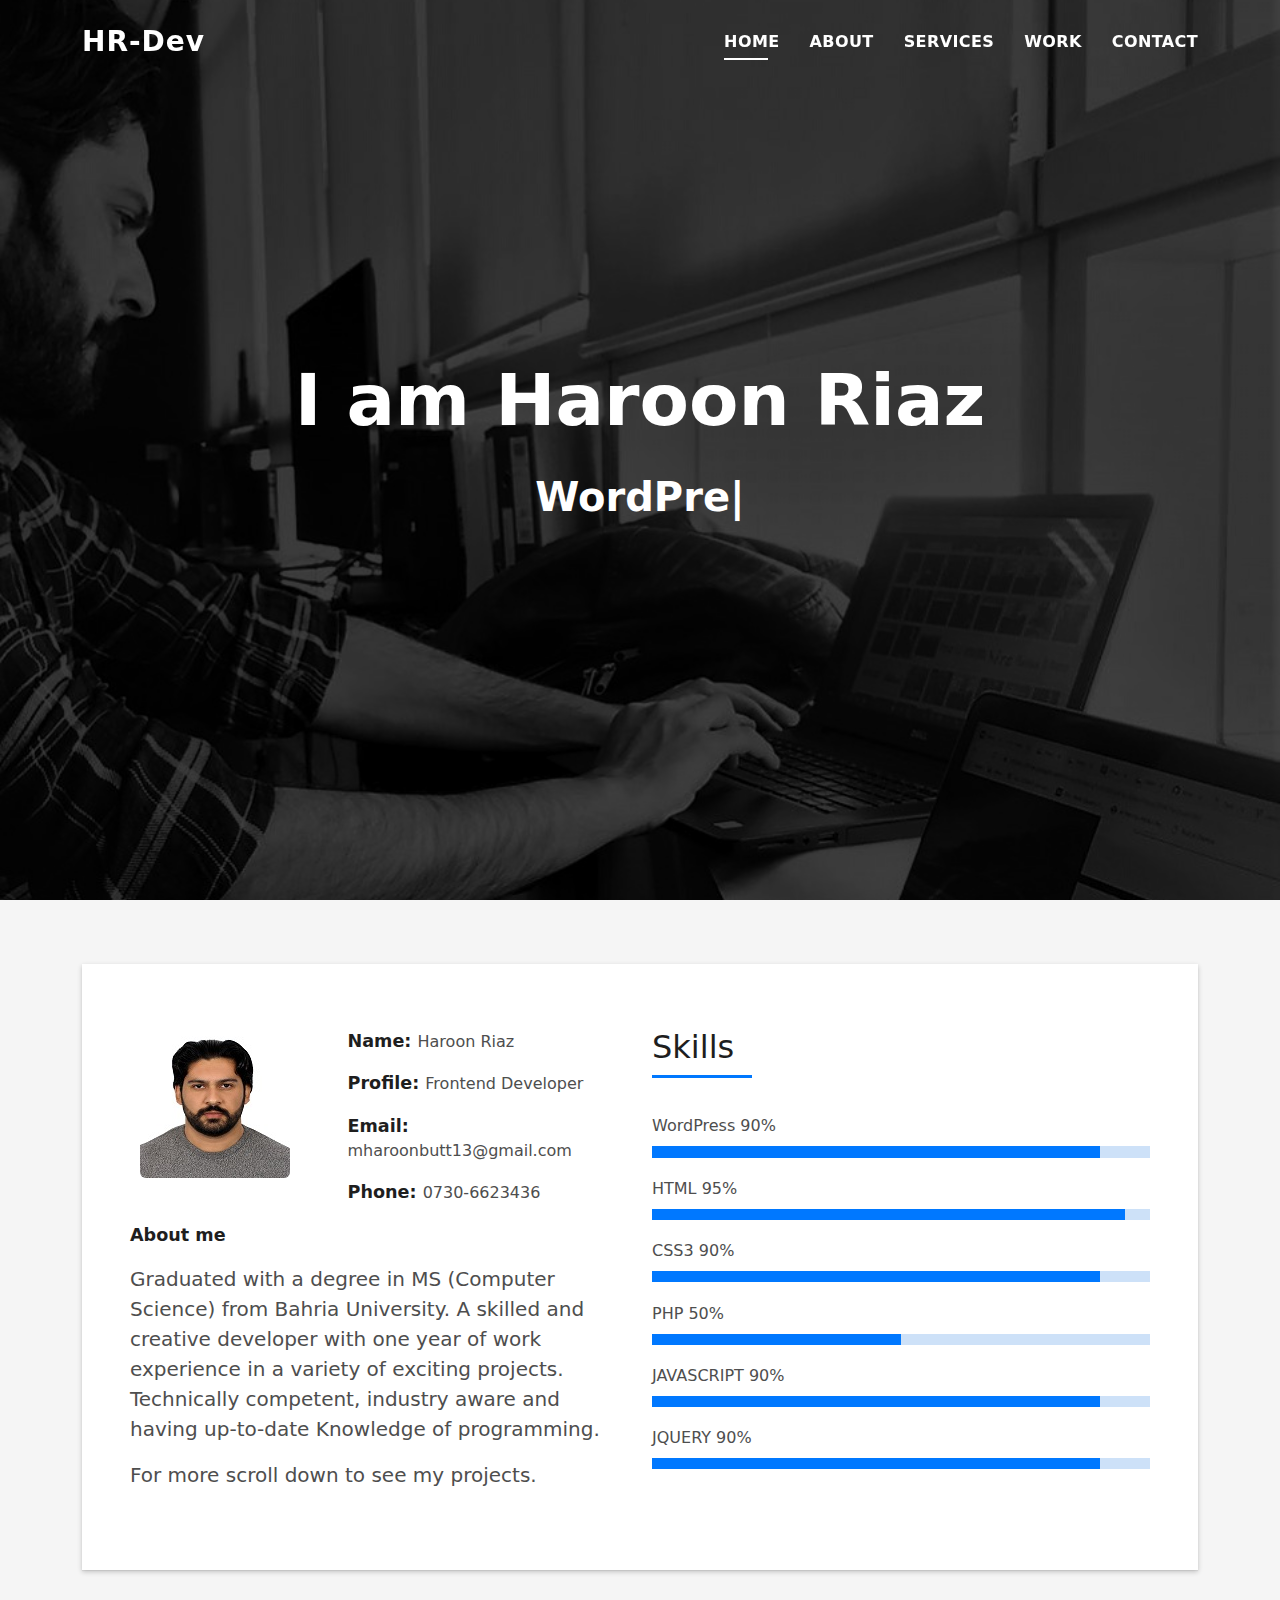
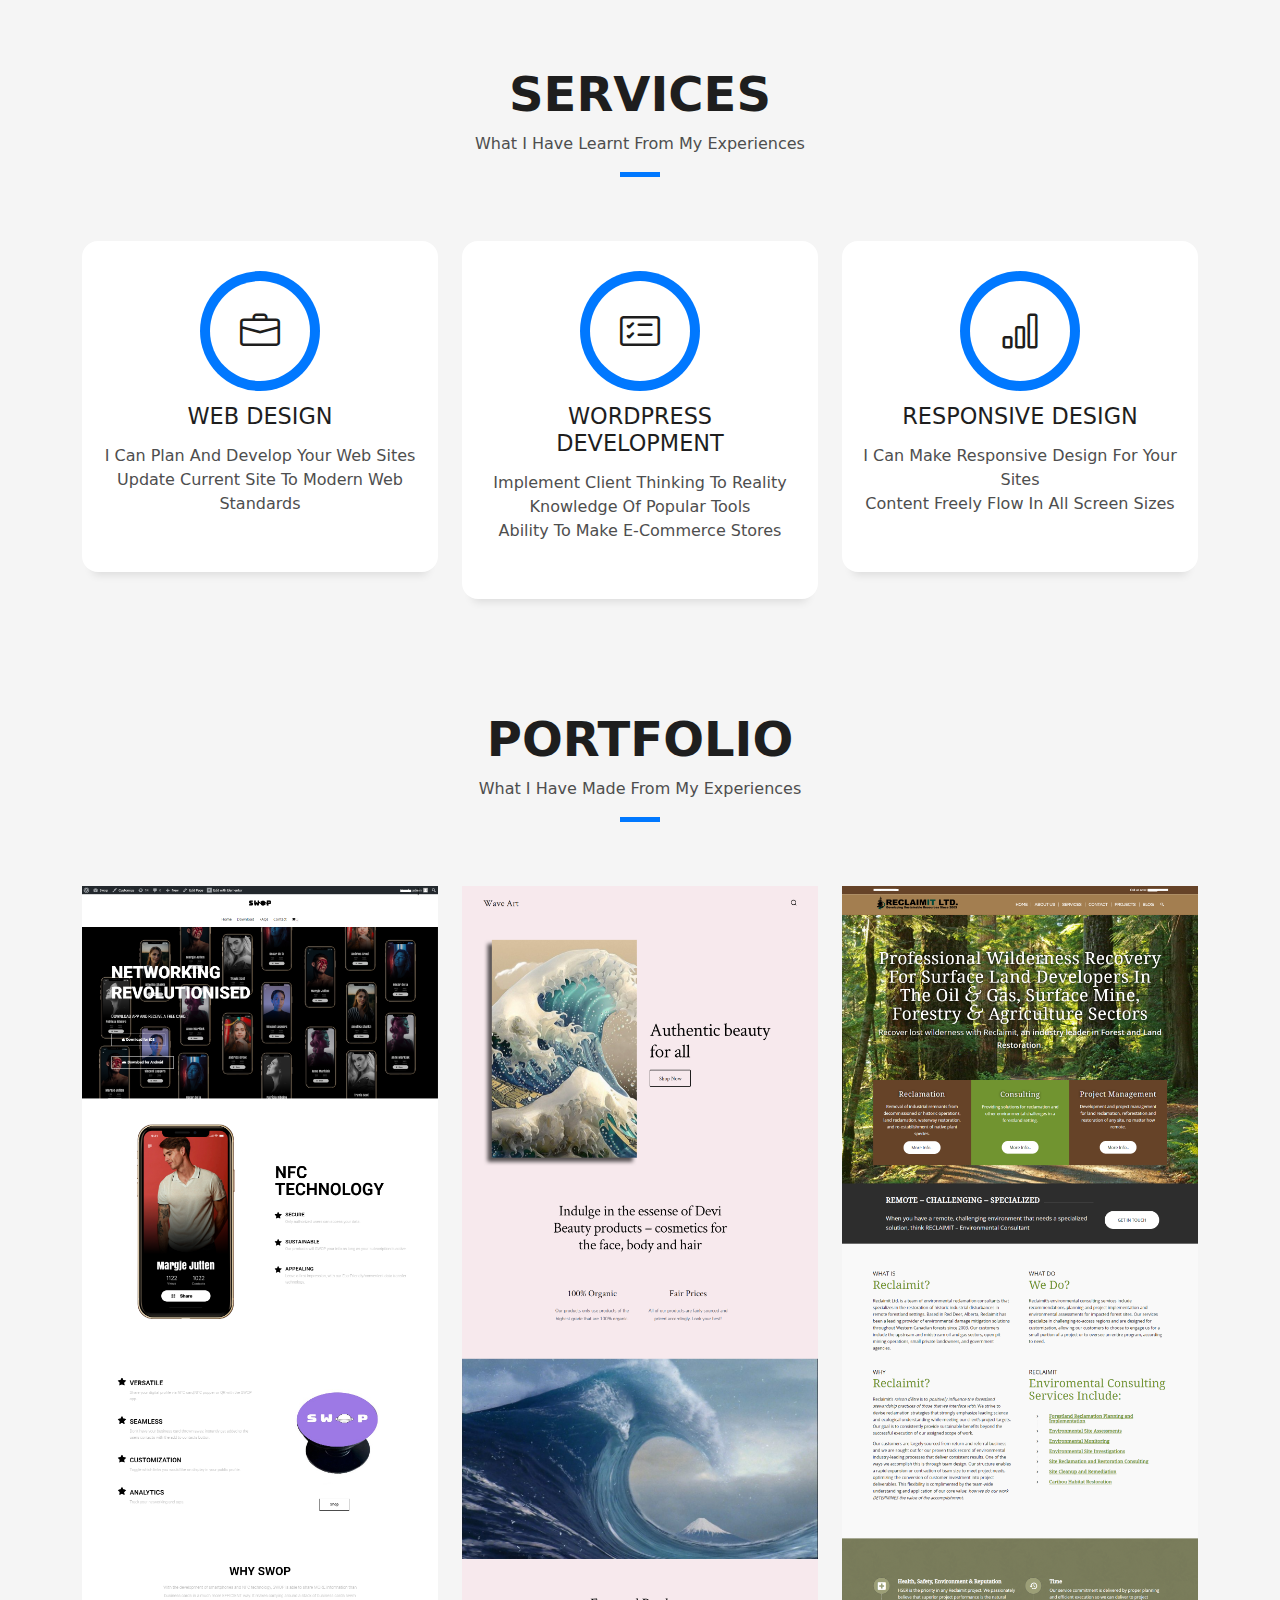
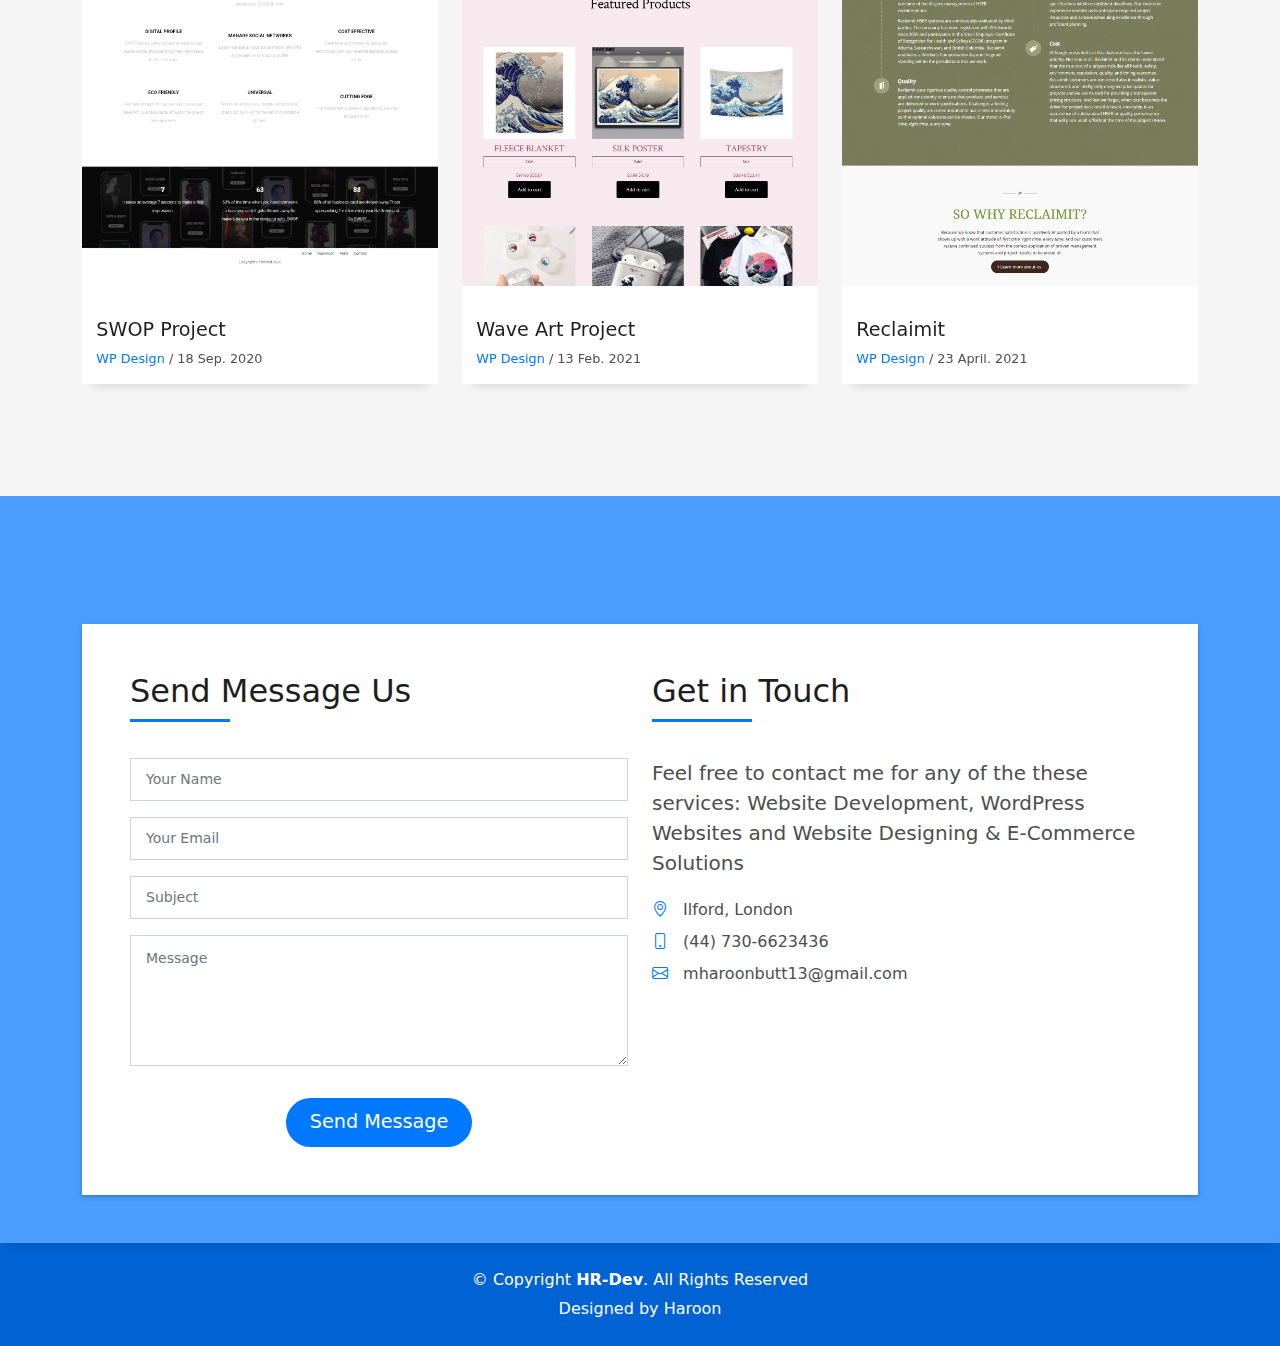
<file: index.html>
<!DOCTYPE html>
<html lang="en">

<head>
  <meta charset="utf-8">
  <meta content="width=device-width, initial-scale=1.0" name="viewport">

  <title>HR Profile</title>
  <meta content="" name="description">
  <meta content="" name="keywords">

  <!-- Favicons -->
  <link href="assets/img/favicon.png" rel="icon">
  <link href="assets/img/apple-touch-icon.png" rel="apple-touch-icon">

  <!-- Vendor CSS Files -->
  <link href="assets/vendor/bootstrap/css/bootstrap.min.css" rel="stylesheet">
  <link href="assets/vendor/bootstrap-icons/bootstrap-icons.css" rel="stylesheet">
  <link href="assets/vendor/glightbox/css/glightbox.min.css" rel="stylesheet">
  <link href="assets/vendor/swiper/swiper-bundle.min.css" rel="stylesheet">

  <!-- Template Main CSS File -->
  <link href="assets/css/style.css" rel="stylesheet">

  <!-- =======================================================
  * Template Name: DevFolio - v4.8.1
  * Template URL: https://bootstrapmade.com/devfolio-bootstrap-portfolio-html-template/
  * Author: BootstrapMade.com
  * License: https://bootstrapmade.com/license/
  ======================================================== -->
</head>

<body>

  <!-- ======= Header ======= -->
  <header id="header" class="fixed-top">
    <div class="container d-flex align-items-center justify-content-between">

      <h1 class="logo"><a href="index.html">HR-Dev</a></h1>
      <!-- Uncomment below if you prefer to use an image logo -->
      <!-- <a href="index.html" class="logo"><img src="assets/img/logo.png" alt="" class="img-fluid"></a>-->

      <nav id="navbar" class="navbar">
        <ul>
          <li><a class="nav-link scrollto active" href="#hero">Home</a></li>
          <li><a class="nav-link scrollto" href="#about">About</a></li>
          <li><a class="nav-link scrollto" href="#services">Services</a></li>
          <li><a class="nav-link scrollto " href="#work">Work</a></li>
          <!-- <li><a class="nav-link scrollto " href="#blog">Blog</a></li> -->
          <!-- <li class="dropdown"><a href="#"><span>Drop Down</span> <i class="bi bi-chevron-down"></i></a>
            <ul>
              <li><a href="#">Drop Down 1</a></li>
              <li class="dropdown"><a href="#"><span>Deep Drop Down</span> <i class="bi bi-chevron-right"></i></a>
                <ul>
                  <li><a href="#">Deep Drop Down 1</a></li>
                  <li><a href="#">Deep Drop Down 2</a></li>
                  <li><a href="#">Deep Drop Down 3</a></li>
                  <li><a href="#">Deep Drop Down 4</a></li>
                  <li><a href="#">Deep Drop Down 5</a></li>
                </ul>
              </li>
              <li><a href="#">Drop Down 2</a></li>
              <li><a href="#">Drop Down 3</a></li>
              <li><a href="#">Drop Down 4</a></li>
            </ul>
          </li> -->
          <li><a class="nav-link scrollto" href="#contact">Contact</a></li>
        </ul>
        <i class="bi bi-list mobile-nav-toggle"></i>
      </nav><!-- .navbar -->

    </div>
  </header><!-- End Header -->

  <!-- ======= Hero Section ======= -->
  <div id="hero" class="hero route bg-image" style="background-image: url(assets/img/hero-bg.jpeg)">
    <div class="overlay-itro"></div>
    <div class="hero-content display-table">
      <div class="table-cell">
        <div class="container">
          <!--<p class="display-6 color-d">Hello, world!</p>-->
          <h1 class="hero-title mb-4">I am Haroon Riaz</h1>
          <p class="hero-subtitle"><span class="typed" data-typed-items="WordPress Developer, Web Designer, Developer, Freelancer"></span></p>
          <!-- <p class="pt-3"><a class="btn btn-primary btn js-scroll px-4" href="#about" role="button">Learn More</a></p> -->
        </div>
      </div>
    </div>
  </div><!-- End Hero Section -->

  <main id="main">

    <!-- ======= About Section ======= -->
    <section id="about" class="about-mf sect-pt4 route">
      <div class="container">
        <div class="row">
          <div class="col-sm-12">
            <div class="box-shadow-full">
              <div class="row">
                <div class="col-md-6">
                  <div class="row">
                    <div class="col-sm-6 col-md-5">
                      <div class="about-img">
                        <img src="assets/img/MH-Pic.jpg" class="img-fluid rounded b-shadow-a" alt="">
                      </div>
                    </div>
                    <div class="col-sm-6 col-md-7">
                      <div class="about-info">
                        <p><span class="title-s">Name: </span> <span>Haroon Riaz</span></p>
                        <p><span class="title-s">Profile: </span> <span>Frontend Developer</span></p>
                        <p><span class="title-s">Email: </span> <span>mharoonbutt13@gmail.com</span></p>
                        <p><span class="title-s">Phone: </span> <span>0730-6623436</span></p>
                      </div>
                    </div>
                  </div>
                 
                  <p class="title-s">About me</p>
                  <p class="lead">
                    Graduated with a degree in MS (Computer Science) from Bahria University. A skilled and creative developer with one year of work experience in a variety of exciting projects. 
                    Technically competent, industry aware and having up-to-date Knowledge of programming.
                      
                  </p>
                  <p class="lead">
                    For more scroll down to see my projects.
                  </p>
                </div>
                <div class="col-md-6">
                  <div class="about-me pt-4 pt-md-0">
                    <div class="title-box-2">
                      <h5 class="title-left">
                        Skills
                      </h5>
                    </div>

                    <div class="skill-mf">
                      <span>WordPress</span> <span class="pull-right">90%</span>
                      <div class="progress">
                        <div class="progress-bar" role="progressbar" style="width: 90%" aria-valuenow="90" aria-valuemin="0" aria-valuemax="100"></div>
                      </div>
                      <span>HTML</span> <span class="pull-right">95%</span>
                      <div class="progress">
                        <div class="progress-bar" role="progressbar" style="width: 95%;" aria-valuenow="95" aria-valuemin="0" aria-valuemax="100"></div>
                      </div>
                      <span>CSS3</span> <span class="pull-right">90%</span>
                      <div class="progress">
                        <div class="progress-bar" role="progressbar" style="width: 90%" aria-valuenow="90" aria-valuemin="0" aria-valuemax="100"></div>
                      </div>
                      <span>PHP</span> <span class="pull-right">50%</span>
                      <div class="progress">
                        <div class="progress-bar" role="progressbar" style="width: 50%" aria-valuenow="50" aria-valuemin="0" aria-valuemax="100"></div>
                      </div>
                      <span>JAVASCRIPT</span> <span class="pull-right">90%</span>
                      <div class="progress">
                        <div class="progress-bar" role="progressbar" style="width: 90%" aria-valuenow="90" aria-valuemin="0" aria-valuemax="100"></div>
                      </div>
                      <span>JQUERY</span> <span class="pull-right">90%</span>
                      <div class="progress">
                        <div class="progress-bar" role="progressbar" style="width: 90%" aria-valuenow="90" aria-valuemin="0" aria-valuemax="100"></div>
                      </div>
                    </div>
                  </div>
                </div>
              </div>
            </div>
          </div>
        </div>
      </div>
    </section><!-- End About Section -->

    <!-- ======= Services Section ======= -->
    <section id="services" class="services-mf pt-5 route">
      <div class="container">
        <div class="row">
          <div class="col-sm-12">
            <div class="title-box text-center">
              <h3 class="title-a">
                Services
              </h3>
              <p class="subtitle-a">
                What I Have Learnt From My Experiences
              </p>
              <div class="line-mf"></div>
            </div>
          </div>
        </div>
        <div class="row">
          <div class="col-md-4">
            <div class="service-box">
              <div class="service-ico">
                <span class="ico-circle"><i class="bi bi-briefcase"></i></span>
              </div>
              <div class="service-content">
                <h2 class="s-title">Web Design</h2>
                <p class="s-description text-center text-capitalize">
                  I can plan and develop your web sites <br>
                  Update current site to modern web standards
                </p>
              </div>
            </div>
          </div>
          <div class="col-md-4">
            <div class="service-box">
              <div class="service-ico">
                <span class="ico-circle"><i class="bi bi-card-checklist"></i></span>
              </div>
              <div class="service-content">
                <h2 class="s-title">WordPress Development</h2>
                <p class="s-description text-center text-capitalize">
                  Implement client thinking to reality<br>
                  Knowledge of popular tools <br>
                  Ability to make e-Commerce stores

                </p>
              </div>
            </div>
          </div>
          <div class="col-md-4">
            <div class="service-box">
              <div class="service-ico">
                <span class="ico-circle"><i class="bi bi-bar-chart"></i></span>
              </div>
              <div class="service-content">
                <h2 class="s-title">Responsive Design</h2>
                <p class="s-description text-center text-capitalize">
                  I can make responsive design for your sites <br>
                  Content freely flow in all screen sizes
                </p>
              </div>
            </div>
          </div>
        </div>
      </div>
    </section><!-- End Services Section -->

    <!-- ======= Counter Section ======= -->

    <!-- End Counter Section -->

    <!-- ======= Portfolio Section ======= -->
    <section id="work" class="portfolio-mf sect-pt4 route">
      <div class="container">
        <div class="row">
          <div class="col-sm-12">
            <div class="title-box text-center">
              <h3 class="title-a">
                Portfolio
              </h3>
              <p class="subtitle-a">
                What I Have Made From My Experiences
              </p>
              <div class="line-mf"></div>
            </div>
          </div>
        </div>
        <div class="row">
          <div class="col-md-4">
            <div class="work-box">
              <a href="assets/img/wp-work/swop-1.png" data-gallery="portfolioGallery" class="portfolio-lightbox">
                <div class="work-img">
                  <img src="assets/img/wp-work/swop-1.png" alt="" class="img-fluid">
                </div>
              </a>
              <div class="work-content">
                <div class="row">
                  <div class="col-sm-8">
                    <h2 class="w-title">SWOP Project</h2>
                    <div class="w-more">
                      <span class="w-ctegory">WP Design</span> / <span class="w-date">18 Sep. 2020</span>
                    </div>
                  </div>
                  <div class="col-sm-4">
                    <!-- <div class="w-like">
                      <a href="portfolio-details.html"> <span class="bi bi-plus-circle"></span></a>
                    </div> -->
                  </div>
                </div>
              </div>
            </div>
          </div>
          <div class="col-md-4">
            <div class="work-box">
              <a href="assets/img/wp-work/wave-art-2.png" data-gallery="portfolioGallery" class="portfolio-lightbox">
                <div class="work-img">
                  <img src="assets/img/wp-work/wave-art-2.png" alt="" class="img-fluid">
                </div>
              </a>
              <div class="work-content">
                <div class="row">
                  <div class="col-sm-8">
                    <h2 class="w-title">Wave Art Project</h2>
                    <div class="w-more">
                      <span class="w-ctegory">WP Design</span> / <span class="w-date">13 Feb. 2021</span>
                    </div>
                  </div>
                  <div class="col-sm-4">
                    <!-- <div class="w-like">
                      <a href="portfolio-details.html"> <span class="bi bi-plus-circle"></span></a>
                    </div> -->
                  </div>
                </div>
              </div>
            </div>
          </div>
          <div class="col-md-4">
            <div class="work-box">
              <a href="assets/img/wp-work/reclaimit-3.png" data-gallery="portfolioGallery" class="portfolio-lightbox">
                <div class="work-img">
                  <img src="assets/img/wp-work/reclaimit-3.png" alt="" class="img-fluid">
                </div>
              </a>
              <div class="work-content">
                <div class="row">
                  <div class="col-sm-8">
                    <h2 class="w-title">Reclaimit</h2>
                    <div class="w-more">
                      <span class="w-ctegory">WP Design</span> / <span class="w-date">23 April. 2021</span>
                    </div>
                  </div>
                  <div class="col-sm-4">
                    <!-- <div class="w-like">
                      <a href="portfolio-details.html"> <span class="bi bi-plus-circle"></span></a>
                    </div> -->
                  </div>
                </div>
              </div>
            </div>
          </div>

        </div>
      </div>
    </section><!-- End Portfolio Section -->

   
    <!-- ======= Contact Section ======= -->
    <section id="contact" class="paralax-mf footer-paralax bg-image sect-mt4 route" style="background-image: url(assets/img/overlay-bg.jpg)">
      <div class="overlay-mf"></div>
      <div class="container">
        <div class="row">
          <div class="col-sm-12">
            <div class="contact-mf">
              <div id="contact" class="box-shadow-full">
                <div class="row">
                  <div class="col-md-6">
                    <div class="title-box-2">
                      <h5 class="title-left">
                        Send Message Us
                      </h5>
                    </div>
                    <div>
                      <form action="https://formsubmit.co/6c7d39b9e45168d8e62ea8e4b1ebb7d3" method="post" role="form" class="php-email-form">
                        <!-- honeypot -->
                        <input type="text" name="_honey" style="display:none">
                        <input type="hidden" name="_captcha" value="false">
                        <div class="row">
                          <div class="col-md-12 mb-3">
                            <div class="form-group">
                              <input type="text" name="name" class="form-control" id="name" placeholder="Your Name" required>
                            </div>
                          </div>
                          <div class="col-md-12 mb-3">
                            <div class="form-group">
                              <input type="email" class="form-control" name="email" id="email" placeholder="Your Email" required>
                            </div>
                          </div>
                          <div class="col-md-12 mb-3">
                            <div class="form-group">
                              <input type="text" class="form-control" name="subject" id="subject" placeholder="Subject" required>
                            </div>
                          </div>
                          <div class="col-md-12">
                            <div class="form-group">
                              <textarea class="form-control" name="message" rows="5" placeholder="Message" required></textarea>
                            </div>
                          </div>
                          <div class="col-md-12 text-center my-3">
                            <div class="loading">Loading</div>
                            <div class="error-message"></div>
                            <div class="sent-message" id="smsg">Your message has been sent. Thank you!</div>
                          </div>
                          <div class="col-md-12 text-center">
                            <button type="submit" name="submit" class="button button-a button-big button-rouded">Send Message</button>
                          </div>
                        </div>
                      </form>
                    </div>
                  </div>
                  <div class="col-md-6">
                    <div class="title-box-2 pt-4 pt-md-0">
                      <h5 class="title-left">
                        Get in Touch
                      </h5>
                    </div>
                    <div class="more-info">
                      <p class="lead">
                        Feel free to contact me for any of the these services: Website Development, WordPress Websites and
                         Website Designing & E-Commerce Solutions
                      </p>
                      <p class="lead">
                        
                      </p>
                      <ul class="list-ico">
                        <li><span class="bi bi-geo-alt"></span> Ilford, London</li>
                        <li><span class="bi bi-phone"></span> (44) 730-6623436</li>
                        <li><span class="bi bi-envelope"></span> mharoonbutt13@gmail.com</li>
                      </ul>
                    </div>
                    <div class="socials">
                      <!-- <ul>
                        <li><a href=""><span class="ico-circle"><i class="bi bi-facebook"></i></span></a></li>
                        <li><a href=""><span class="ico-circle"><i class="bi bi-instagram"></i></span></a></li>
                        <li><a href=""><span class="ico-circle"><i class="bi bi-twitter"></i></span></a></li>
                        <li><a href=""><span class="ico-circle"><i class="bi bi-linkedin"></i></span></a></li>
                      </ul> -->
                    </div>
                  </div>
                </div>
              </div>
            </div>
          </div>
        </div>
      </div>
    </section><!-- End Contact Section -->

  </main><!-- End #main -->

  <!-- ======= Footer ======= -->
  <footer>
    <div class="container">
      <div class="row">
        <div class="col-sm-12">
          <div class="copyright-box">
            <p class="copyright">&copy; Copyright <strong>HR-Dev</strong>. All Rights Reserved</p>
            <div class="credits">
            
              Designed by <a href="">Haroon</a>
            </div>
          </div>
        </div>
      </div>
    </div>
  </footer><!-- End  Footer -->

  <div id="preloader"></div>
  <a href="#" class="back-to-top d-flex align-items-center justify-content-center"><i class="bi bi-arrow-up-short"></i></a>

  <!-- Vendor JS Files -->
  <script src="assets/vendor/purecounter/purecounter_vanilla.js"></script>
  <script src="assets/vendor/bootstrap/js/bootstrap.bundle.min.js"></script>
  <script src="assets/vendor/glightbox/js/glightbox.min.js"></script>
  <script src="assets/vendor/swiper/swiper-bundle.min.js"></script>
  <script src="assets/vendor/typed.js/typed.min.js"></script>
  <script src="assets/vendor/php-email-form/validate.js"></script>
  <script src="assets/js/myjs.js"></script>

  <!-- Template Main JS File -->
  <script src="assets/js/main.js"></script>

</body>

</html>
</file>
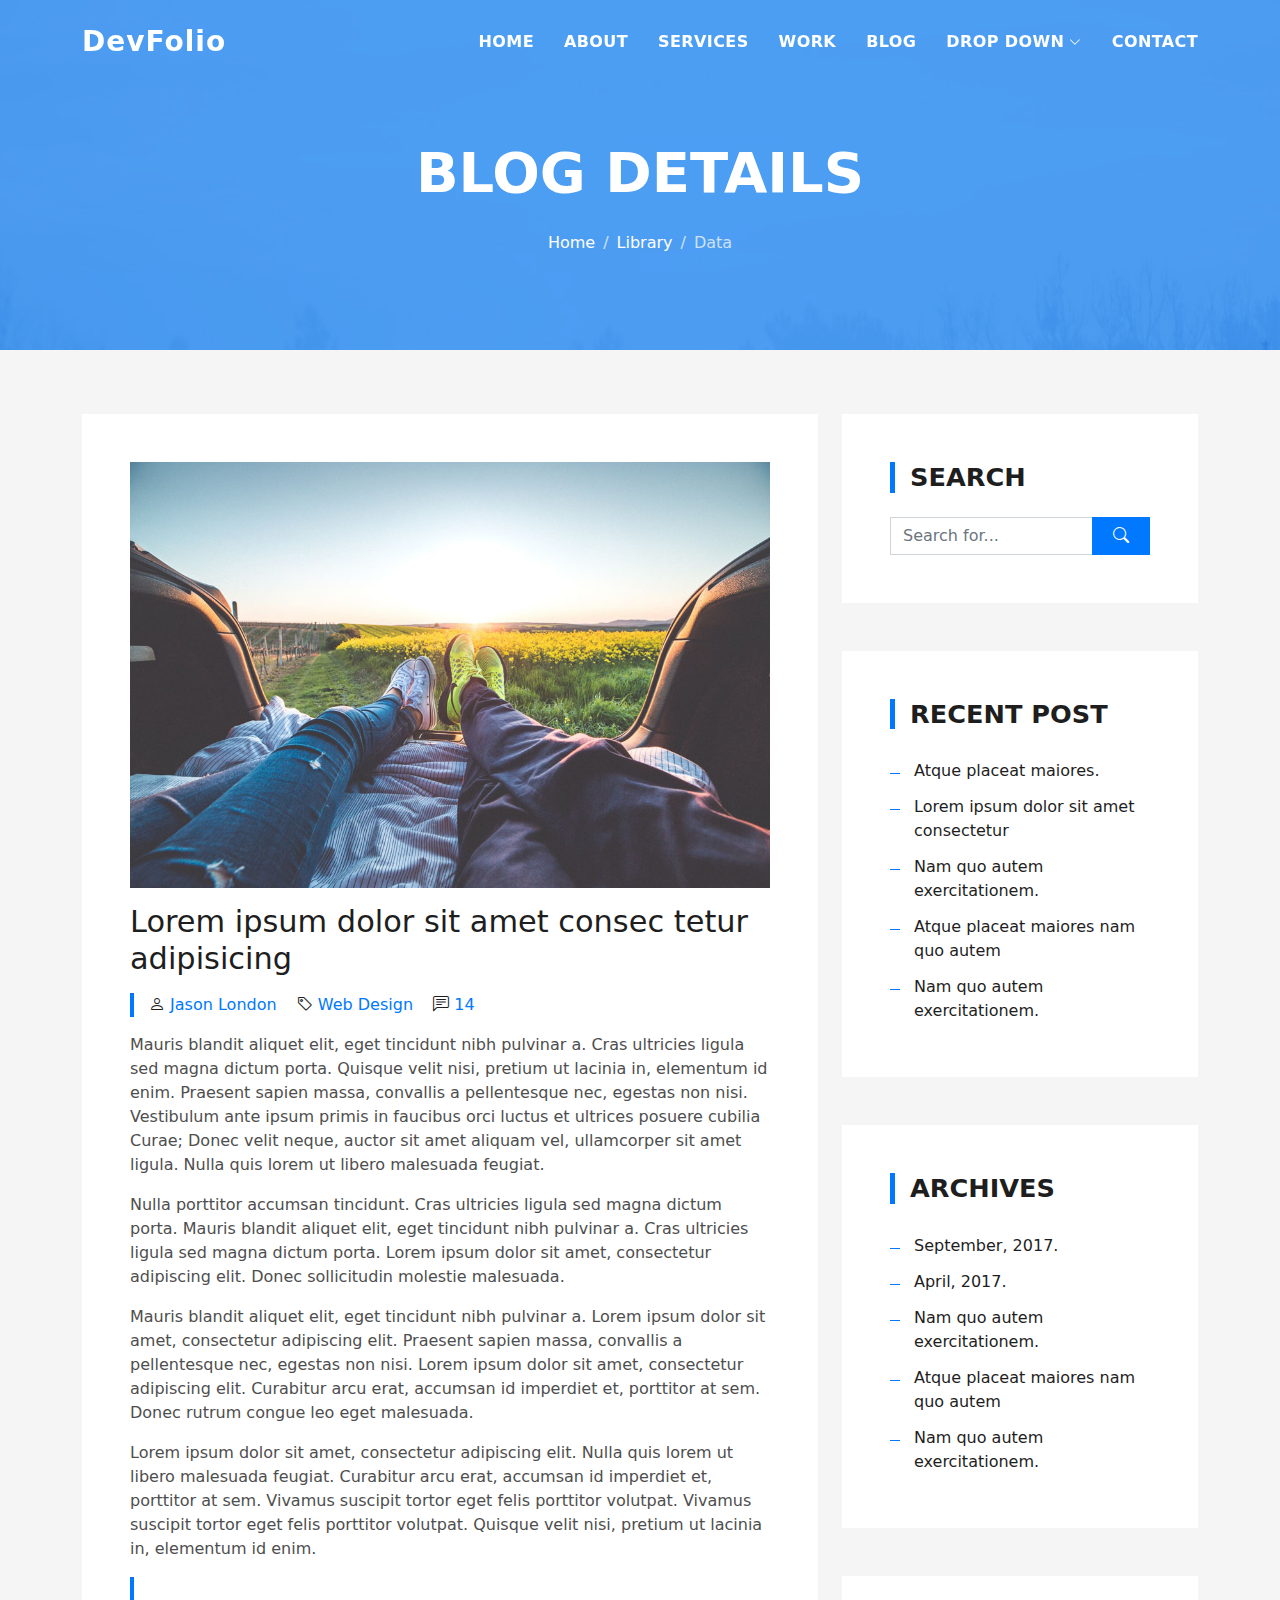
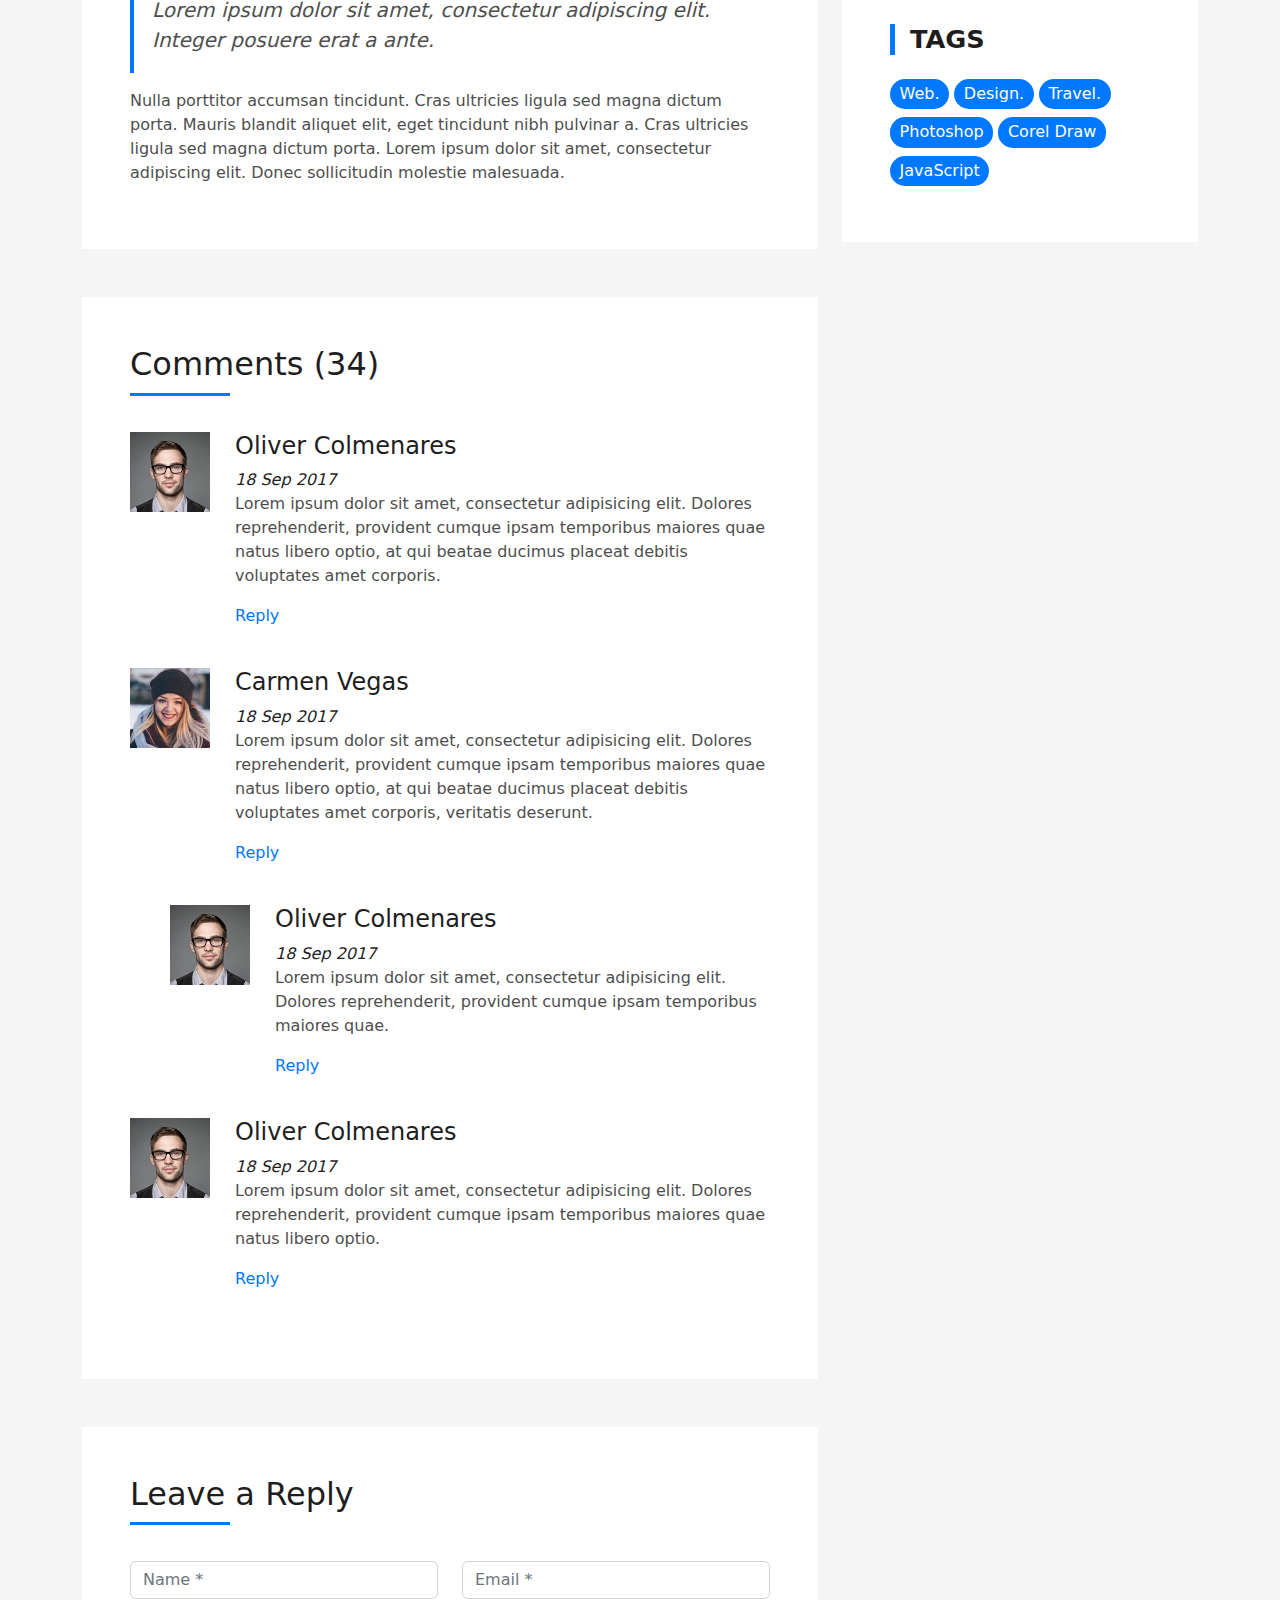
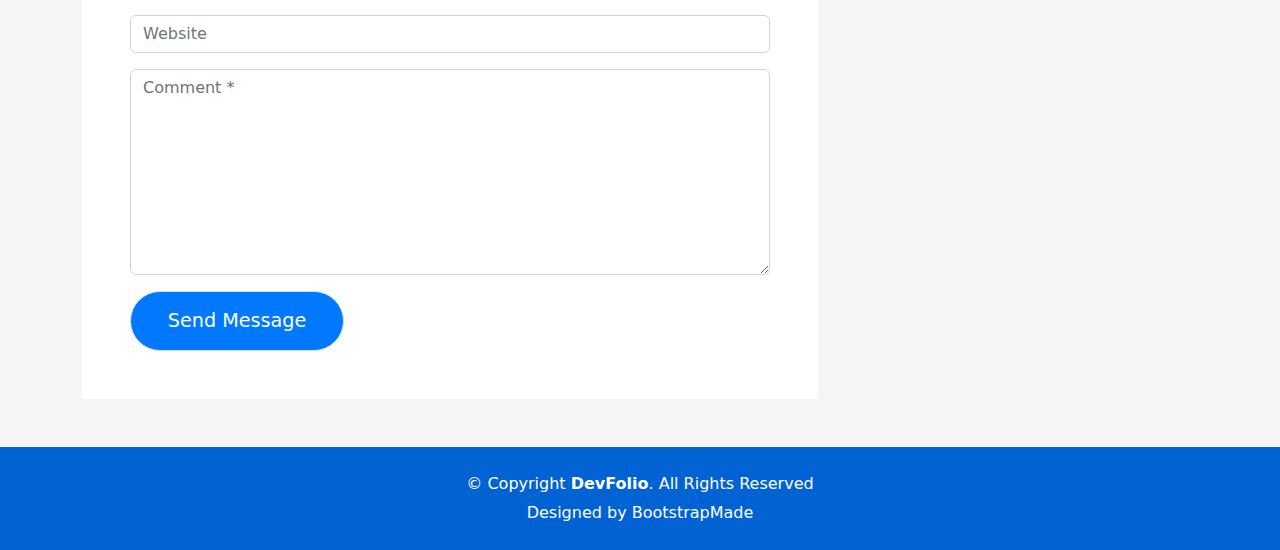
<file: blog-single.html>
<!DOCTYPE html>
<html lang="en">

<head>
  <meta charset="utf-8">
  <meta content="width=device-width, initial-scale=1.0" name="viewport">

  <title>DevFolio Bootstrap Portfolio Template - Blog Single</title>
  <meta content="" name="description">
  <meta content="" name="keywords">

  <!-- Favicons -->
  <link href="assets/img/favicon.png" rel="icon">
  <link href="assets/img/apple-touch-icon.png" rel="apple-touch-icon">

  <!-- Vendor CSS Files -->
  <link href="assets/vendor/bootstrap/css/bootstrap.min.css" rel="stylesheet">
  <link href="assets/vendor/bootstrap-icons/bootstrap-icons.css" rel="stylesheet">
  <link href="assets/vendor/glightbox/css/glightbox.min.css" rel="stylesheet">
  <link href="assets/vendor/swiper/swiper-bundle.min.css" rel="stylesheet">

  <!-- Template Main CSS File -->
  <link href="assets/css/style.css" rel="stylesheet">

  <!-- =======================================================
  * Template Name: DevFolio - v4.8.1
  * Template URL: https://bootstrapmade.com/devfolio-bootstrap-portfolio-html-template/
  * Author: BootstrapMade.com
  * License: https://bootstrapmade.com/license/
  ======================================================== -->
</head>

<body>

  <!-- ======= Header ======= -->
  <header id="header" class="fixed-top">
    <div class="container d-flex align-items-center justify-content-between">

      <h1 class="logo"><a href="index.html">DevFolio</a></h1>
      <!-- Uncomment below if you prefer to use an image logo -->
      <!-- <a href="index.html" class="logo"><img src="assets/img/logo.png" alt="" class="img-fluid"></a>-->

      <nav id="navbar" class="navbar">
        <ul>
          <li><a class="nav-link scrollto " href="#hero">Home</a></li>
          <li><a class="nav-link scrollto" href="#about">About</a></li>
          <li><a class="nav-link scrollto" href="#services">Services</a></li>
          <li><a class="nav-link scrollto " href="#work">Work</a></li>
          <li><a class="nav-link scrollto " href="#blog">Blog</a></li>
          <li class="dropdown"><a href="#"><span>Drop Down</span> <i class="bi bi-chevron-down"></i></a>
            <ul>
              <li><a href="#">Drop Down 1</a></li>
              <li class="dropdown"><a href="#"><span>Deep Drop Down</span> <i class="bi bi-chevron-right"></i></a>
                <ul>
                  <li><a href="#">Deep Drop Down 1</a></li>
                  <li><a href="#">Deep Drop Down 2</a></li>
                  <li><a href="#">Deep Drop Down 3</a></li>
                  <li><a href="#">Deep Drop Down 4</a></li>
                  <li><a href="#">Deep Drop Down 5</a></li>
                </ul>
              </li>
              <li><a href="#">Drop Down 2</a></li>
              <li><a href="#">Drop Down 3</a></li>
              <li><a href="#">Drop Down 4</a></li>
            </ul>
          </li>
          <li><a class="nav-link scrollto" href="#contact">Contact</a></li>
        </ul>
        <i class="bi bi-list mobile-nav-toggle"></i>
      </nav><!-- .navbar -->

    </div>
  </header><!-- End Header -->

  <div class="hero hero-single route bg-image" style="background-image: url(assets/img/overlay-bg.jpg)">
    <div class="overlay-mf"></div>
    <div class="hero-content display-table">
      <div class="table-cell">
        <div class="container">
          <h2 class="hero-title mb-4">Blog Details</h2>
          <ol class="breadcrumb d-flex justify-content-center">
            <li class="breadcrumb-item">
              <a href="#">Home</a>
            </li>
            <li class="breadcrumb-item">
              <a href="#">Library</a>
            </li>
            <li class="breadcrumb-item active">Data</li>
          </ol>
        </div>
      </div>
    </div>
  </div>

  <main id="main">

    <!-- ======= Blog Single Section ======= -->
    <section class="blog-wrapper sect-pt4" id="blog">
      <div class="container">
        <div class="row">
          <div class="col-md-8">
            <div class="post-box">
              <div class="post-thumb">
                <img src="assets/img/post-1.jpg" class="img-fluid" alt="">
              </div>
              <div class="post-meta">
                <h1 class="article-title">Lorem ipsum dolor sit amet consec tetur adipisicing</h1>
                <ul>
                  <li>
                    <span class="bi bi-person"></span>
                    <a href="#">Jason London</a>
                  </li>
                  <li>
                    <span class="bi bi-tag"></span>
                    <a href="#">Web Design</a>
                  </li>
                  <li>
                    <span class="bi bi-chat-left-text"></span>
                    <a href="#">14</a>
                  </li>
                </ul>
              </div>
              <div class="article-content">
                <p>
                  Mauris blandit aliquet elit, eget tincidunt nibh pulvinar a. Cras ultricies ligula sed magna dictum
                  porta. Quisque velit
                  nisi, pretium ut lacinia in, elementum id enim. Praesent sapien massa, convallis a pellentesque
                  nec, egestas non nisi. Vestibulum ante ipsum primis in faucibus orci luctus et ultrices posuere
                  cubilia Curae; Donec velit neque, auctor sit amet aliquam vel, ullamcorper sit amet ligula.
                  Nulla quis lorem ut libero malesuada feugiat.
                </p>
                <p>
                  Nulla porttitor accumsan tincidunt. Cras ultricies ligula sed magna dictum porta. Mauris blandit
                  aliquet elit, eget tincidunt
                  nibh pulvinar a. Cras ultricies ligula sed magna dictum porta. Lorem ipsum dolor sit amet,
                  consectetur adipiscing elit. Donec sollicitudin molestie malesuada.
                </p>
                <p>
                  Mauris blandit aliquet elit, eget tincidunt nibh pulvinar a. Lorem ipsum dolor sit amet, consectetur
                  adipiscing elit. Praesent
                  sapien massa, convallis a pellentesque nec, egestas non nisi. Lorem ipsum dolor sit amet,
                  consectetur adipiscing elit. Curabitur arcu erat, accumsan id imperdiet et, porttitor at
                  sem. Donec rutrum congue leo eget malesuada.
                </p>
                <p>
                  Lorem ipsum dolor sit amet, consectetur adipiscing elit. Nulla quis lorem ut libero malesuada feugiat.
                  Curabitur arcu erat,
                  accumsan id imperdiet et, porttitor at sem. Vivamus suscipit tortor eget felis porttitor
                  volutpat. Vivamus suscipit tortor eget felis porttitor volutpat. Quisque velit nisi, pretium
                  ut lacinia in, elementum id enim.
                </p>
                <blockquote class="blockquote">
                  <p class="mb-0">Lorem ipsum dolor sit amet, consectetur adipiscing elit. Integer posuere erat a ante.</p>
                </blockquote>
                <p>
                  Nulla porttitor accumsan tincidunt. Cras ultricies ligula sed magna dictum porta. Mauris blandit
                  aliquet elit, eget tincidunt
                  nibh pulvinar a. Cras ultricies ligula sed magna dictum porta. Lorem ipsum dolor sit amet,
                  consectetur adipiscing elit. Donec sollicitudin molestie malesuada.
                </p>
              </div>
            </div>
            <div class="box-comments">
              <div class="title-box-2">
                <h4 class="title-comments title-left">Comments (34)</h4>
              </div>
              <ul class="list-comments">
                <li>
                  <div class="comment-avatar">
                    <img src="assets/img/testimonial-2.jpg" alt="">
                  </div>
                  <div class="comment-details">
                    <h4 class="comment-author">Oliver Colmenares</h4>
                    <span>18 Sep 2017</span>
                    <p>
                      Lorem ipsum dolor sit amet, consectetur adipisicing elit. Dolores reprehenderit, provident cumque
                      ipsam temporibus maiores
                      quae natus libero optio, at qui beatae ducimus placeat debitis voluptates amet corporis.
                    </p>
                    <a href="3">Reply</a>
                  </div>
                </li>
                <li>
                  <div class="comment-avatar">
                    <img src="assets/img/testimonial-4.jpg" alt="">
                  </div>
                  <div class="comment-details">
                    <h4 class="comment-author">Carmen Vegas</h4>
                    <span>18 Sep 2017</span>
                    <p>
                      Lorem ipsum dolor sit amet, consectetur adipisicing elit. Dolores reprehenderit, provident cumque
                      ipsam temporibus maiores
                      quae natus libero optio, at qui beatae ducimus placeat debitis voluptates amet corporis,
                      veritatis deserunt.
                    </p>
                    <a href="3">Reply</a>
                  </div>
                </li>
                <li class="comment-children">
                  <div class="comment-avatar">
                    <img src="assets/img/testimonial-2.jpg" alt="">
                  </div>
                  <div class="comment-details">
                    <h4 class="comment-author">Oliver Colmenares</h4>
                    <span>18 Sep 2017</span>
                    <p>
                      Lorem ipsum dolor sit amet, consectetur adipisicing elit. Dolores reprehenderit, provident cumque
                      ipsam temporibus maiores
                      quae.
                    </p>
                    <a href="3">Reply</a>
                  </div>
                </li>
                <li>
                  <div class="comment-avatar">
                    <img src="assets/img/testimonial-2.jpg" alt="">
                  </div>
                  <div class="comment-details">
                    <h4 class="comment-author">Oliver Colmenares</h4>
                    <span>18 Sep 2017</span>
                    <p>
                      Lorem ipsum dolor sit amet, consectetur adipisicing elit. Dolores reprehenderit, provident cumque
                      ipsam temporibus maiores
                      quae natus libero optio.
                    </p>
                    <a href="3">Reply</a>
                  </div>
                </li>
              </ul>
            </div>
            <div class="form-comments">
              <div class="title-box-2">
                <h3 class="title-left">
                  Leave a Reply
                </h3>
              </div>
              <form class="form-mf">
                <div class="row">
                  <div class="col-md-6 mb-3">
                    <div class="form-group">
                      <input type="text" class="form-control input-mf" id="inputName" placeholder="Name *" required>
                    </div>
                  </div>
                  <div class="col-md-6 mb-3">
                    <div class="form-group">
                      <input type="email" class="form-control input-mf" id="inputEmail1" placeholder="Email *" required>
                    </div>
                  </div>
                  <div class="col-md-12 mb-3">
                    <div class="form-group">
                      <input type="url" class="form-control input-mf" id="inputUrl" placeholder="Website">
                    </div>
                  </div>
                  <div class="col-md-12 mb-3">
                    <div class="form-group">
                      <textarea id="textMessage" class="form-control input-mf" placeholder="Comment *" name="message" cols="45" rows="8" required></textarea>
                    </div>
                  </div>
                  <div class="col-md-12">
                    <button type="submit" class="button button-a button-big button-rouded">Send Message</button>
                  </div>
                </div>
              </form>
            </div>
          </div>
          <div class="col-md-4">
            <div class="widget-sidebar sidebar-search">
              <h5 class="sidebar-title">Search</h5>
              <div class="sidebar-content">
                <form>
                  <div class="input-group">
                    <input type="text" class="form-control" placeholder="Search for..." aria-label="Search for...">
                    <span class="input-group-btn">
                      <button class="btn btn-secondary btn-search" type="button">
                        <span class="bi bi-search"></span>
                      </button>
                    </span>
                  </div>
                </form>
              </div>
            </div>
            <div class="widget-sidebar">
              <h5 class="sidebar-title">Recent Post</h5>
              <div class="sidebar-content">
                <ul class="list-sidebar">
                  <li>
                    <a href="#">Atque placeat maiores.</a>
                  </li>
                  <li>
                    <a href="#">Lorem ipsum dolor sit amet consectetur</a>
                  </li>
                  <li>
                    <a href="#">Nam quo autem exercitationem.</a>
                  </li>
                  <li>
                    <a href="#">Atque placeat maiores nam quo autem</a>
                  </li>
                  <li>
                    <a href="#">Nam quo autem exercitationem.</a>
                  </li>
                </ul>
              </div>
            </div>
            <div class="widget-sidebar">
              <h5 class="sidebar-title">Archives</h5>
              <div class="sidebar-content">
                <ul class="list-sidebar">
                  <li>
                    <a href="#">September, 2017.</a>
                  </li>
                  <li>
                    <a href="#">April, 2017.</a>
                  </li>
                  <li>
                    <a href="#">Nam quo autem exercitationem.</a>
                  </li>
                  <li>
                    <a href="#">Atque placeat maiores nam quo autem</a>
                  </li>
                  <li>
                    <a href="#">Nam quo autem exercitationem.</a>
                  </li>
                </ul>
              </div>
            </div>
            <div class="widget-sidebar widget-tags">
              <h5 class="sidebar-title">Tags</h5>
              <div class="sidebar-content">
                <ul>
                  <li>
                    <a href="#">Web.</a>
                  </li>
                  <li>
                    <a href="#">Design.</a>
                  </li>
                  <li>
                    <a href="#">Travel.</a>
                  </li>
                  <li>
                    <a href="#">Photoshop</a>
                  </li>
                  <li>
                    <a href="#">Corel Draw</a>
                  </li>
                  <li>
                    <a href="#">JavaScript</a>
                  </li>
                </ul>
              </div>
            </div>
          </div>
        </div>
      </div>
    </section><!-- End Blog Single Section -->

  </main><!-- End #main -->

  <!-- ======= Footer ======= -->
  <footer>
    <div class="container">
      <div class="row">
        <div class="col-sm-12">
          <div class="copyright-box">
            <p class="copyright">&copy; Copyright <strong>DevFolio</strong>. All Rights Reserved</p>
            <div class="credits">
              <!--
              All the links in the footer should remain intact.
              You can delete the links only if you purchased the pro version.
              Licensing information: https://bootstrapmade.com/license/
              Purchase the pro version with working PHP/AJAX contact form: https://bootstrapmade.com/buy/?theme=DevFolio
            -->
              Designed by <a href="https://bootstrapmade.com/">BootstrapMade</a>
            </div>
          </div>
        </div>
      </div>
    </div>
  </footer><!-- End  Footer -->

  <div id="preloader"></div>
  <a href="#" class="back-to-top d-flex align-items-center justify-content-center"><i class="bi bi-arrow-up-short"></i></a>

  <!-- Vendor JS Files -->
  <script src="assets/vendor/purecounter/purecounter_vanilla.js"></script>
  <script src="assets/vendor/bootstrap/js/bootstrap.bundle.min.js"></script>
  <script src="assets/vendor/glightbox/js/glightbox.min.js"></script>
  <script src="assets/vendor/swiper/swiper-bundle.min.js"></script>
  <script src="assets/vendor/typed.js/typed.min.js"></script>
  <script src="assets/vendor/php-email-form/validate.js"></script>

  <!-- Template Main JS File -->
  <script src="assets/js/main.js"></script>

</body>

</html>
</file>
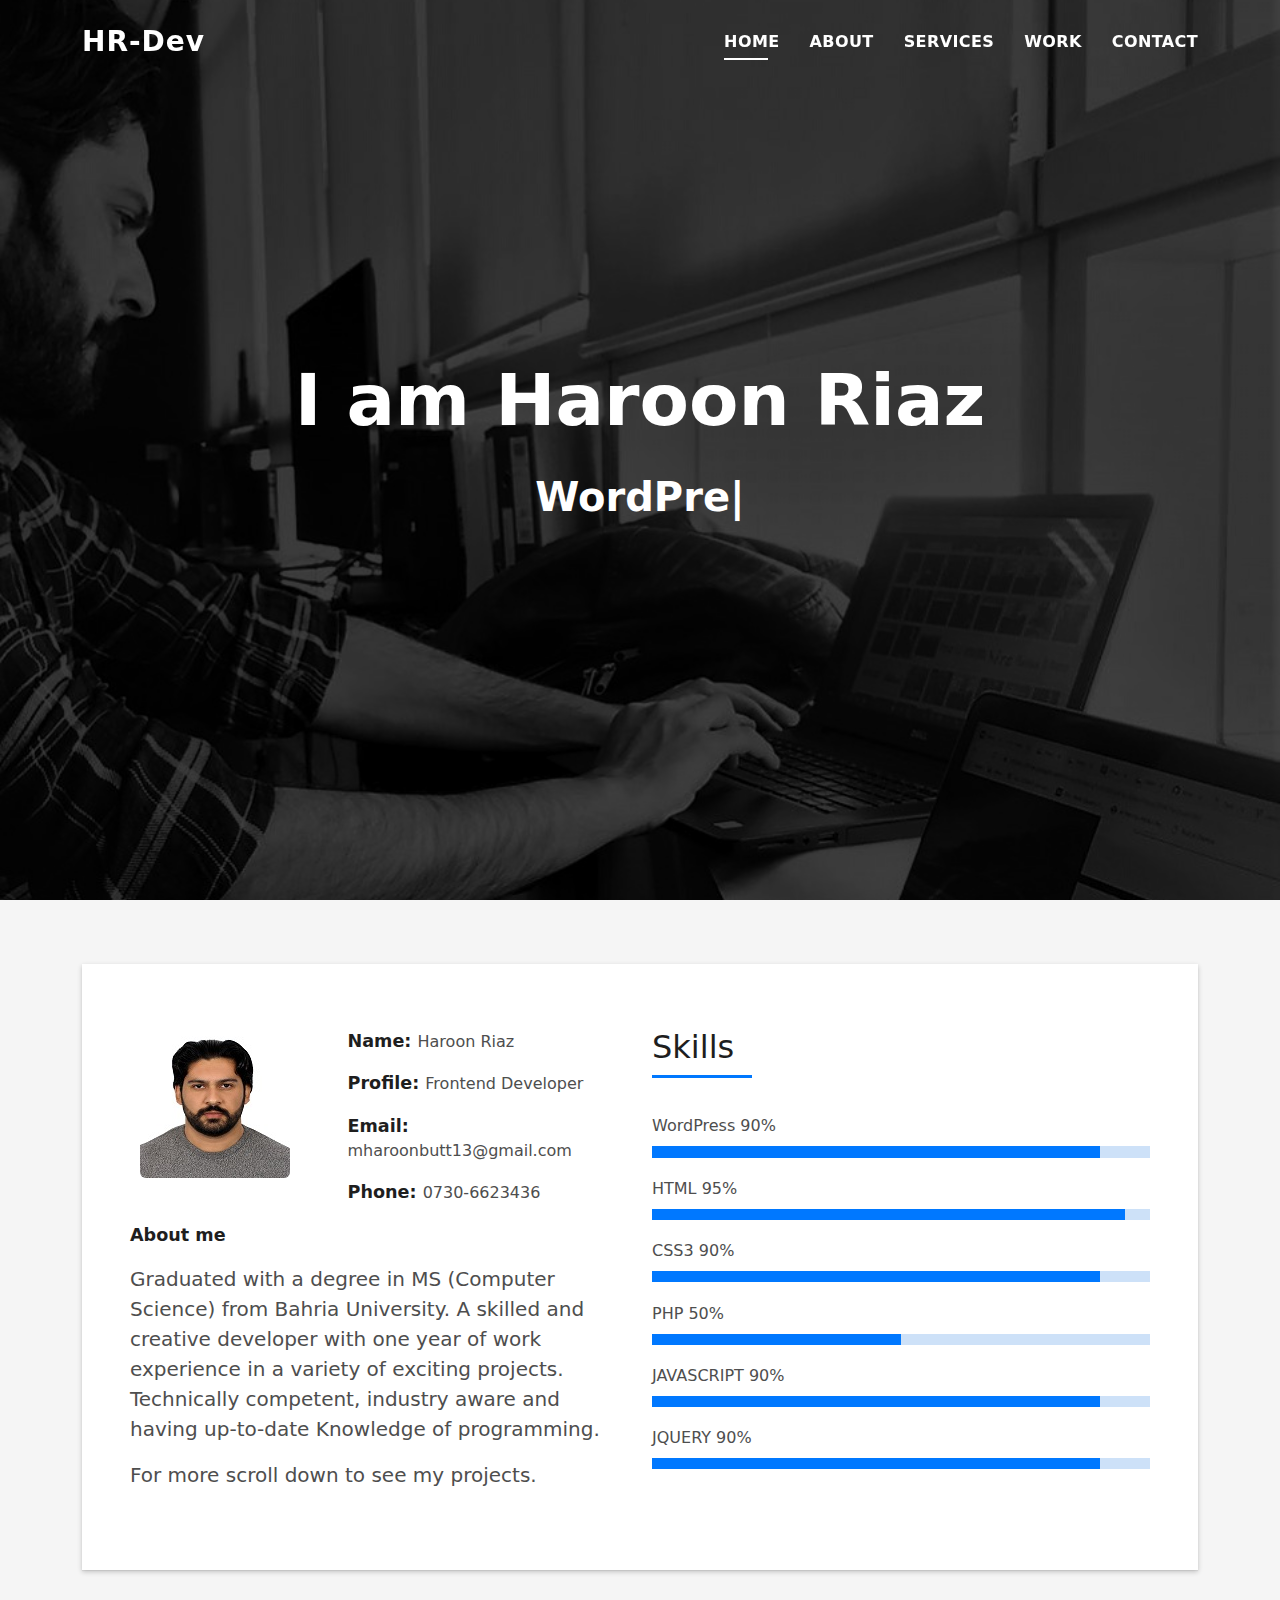
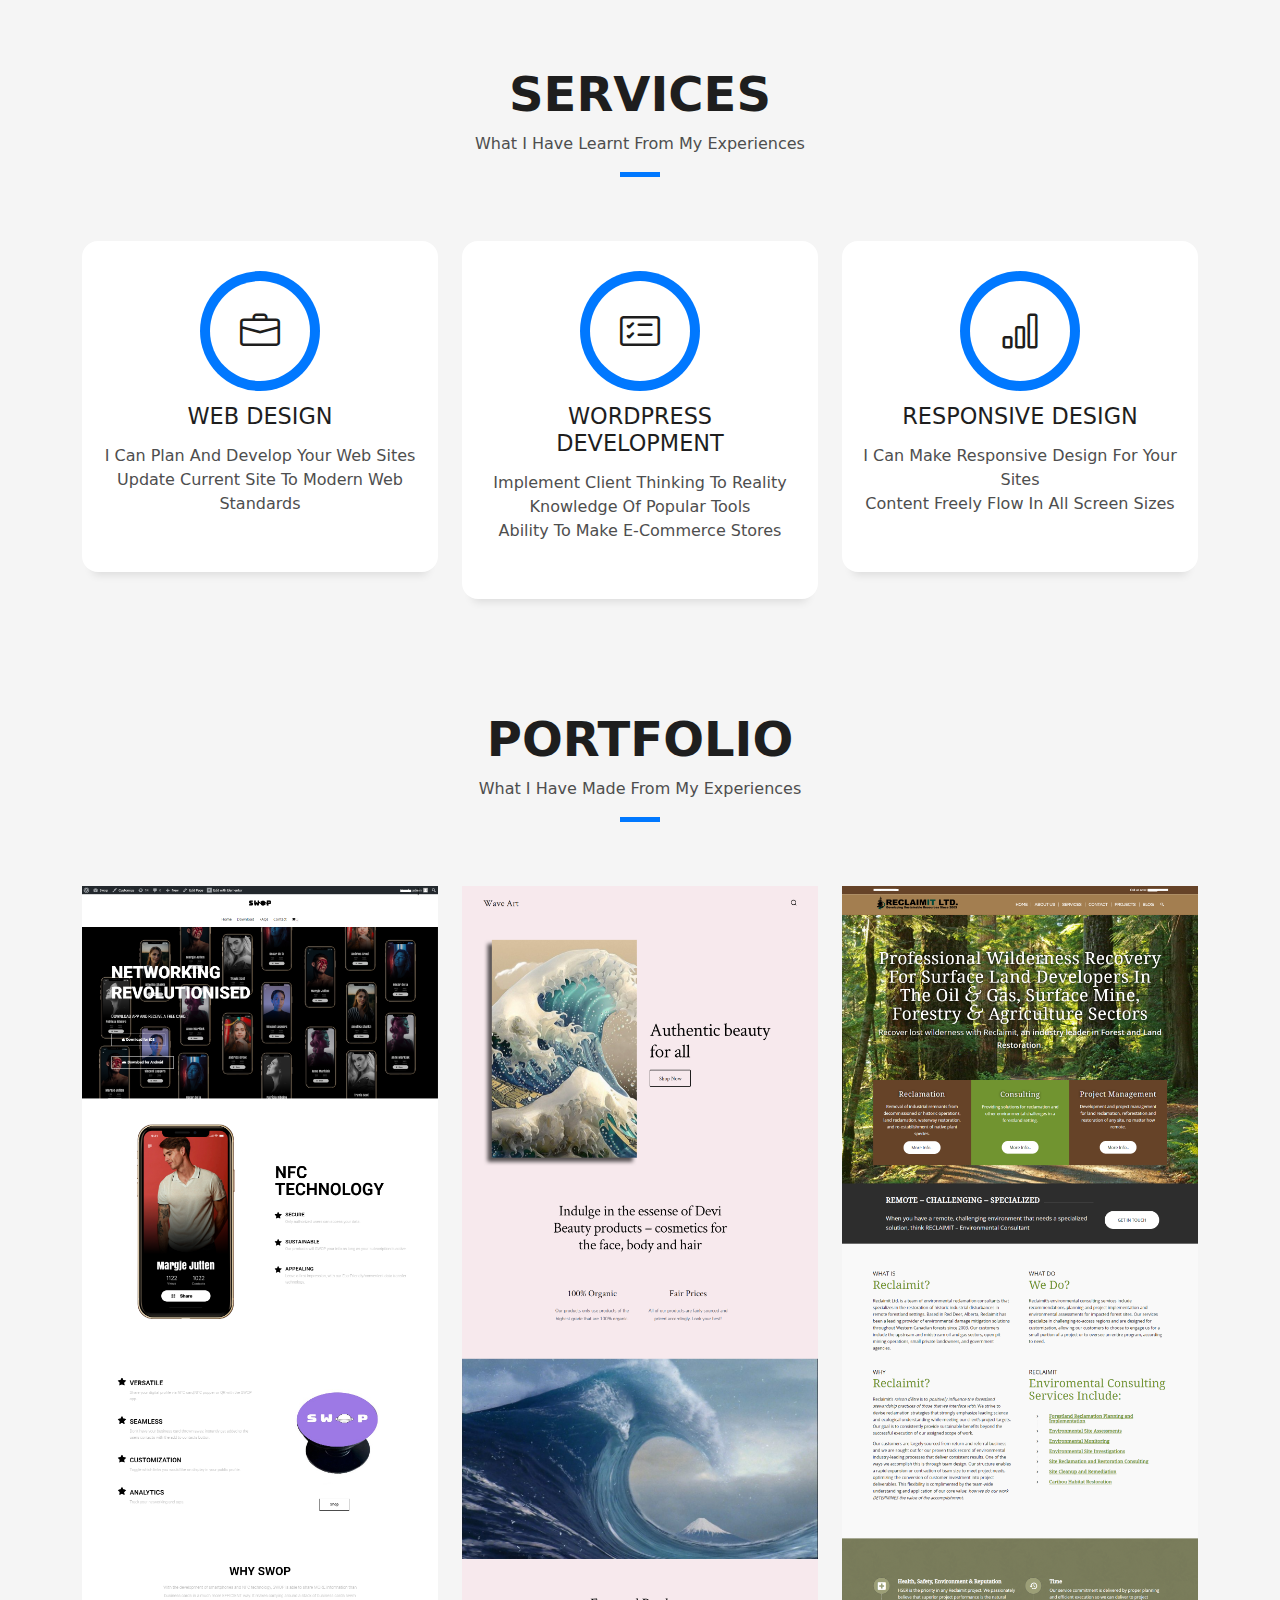
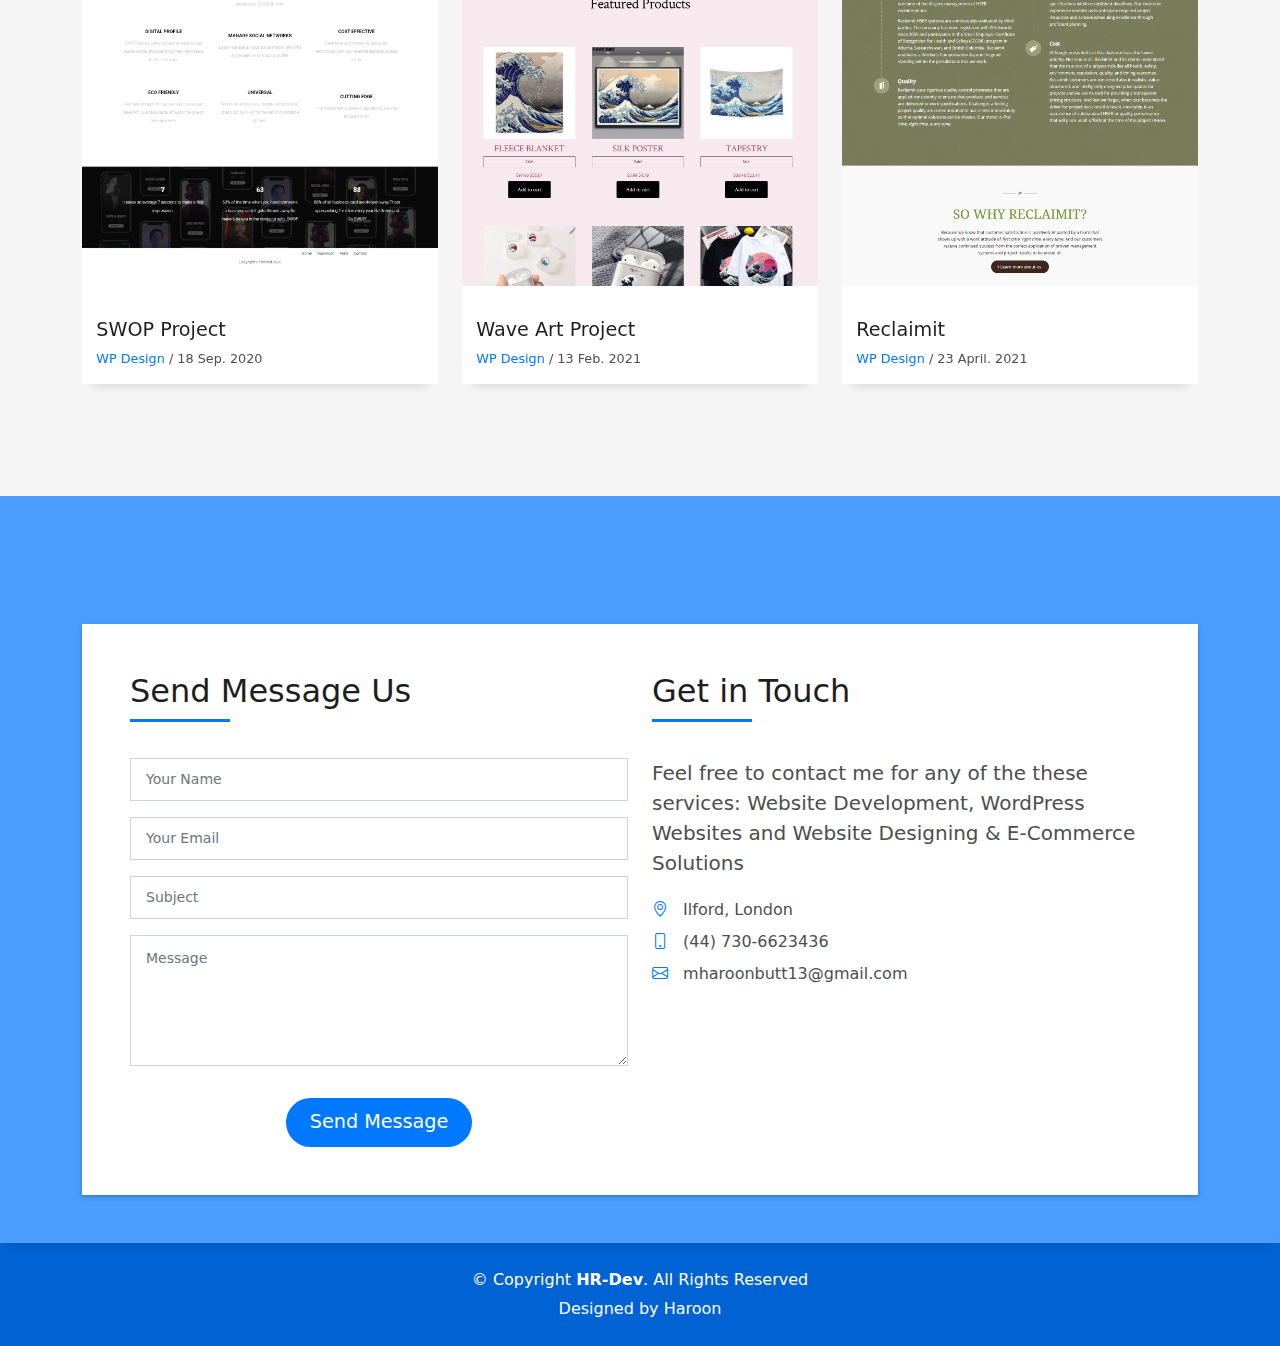
<file: home.html>
<!DOCTYPE html>
<html lang="en">

<head>
  <meta charset="utf-8">
  <meta content="width=device-width, initial-scale=1.0" name="viewport">

  <title>HR Profile</title>
  <meta content="" name="description">
  <meta content="" name="keywords">

  <!-- Favicons -->
  <link href="assets/img/favicon.png" rel="icon">
  <link href="assets/img/apple-touch-icon.png" rel="apple-touch-icon">

  <!-- Vendor CSS Files -->
  <link href="assets/vendor/bootstrap/css/bootstrap.min.css" rel="stylesheet">
  <link href="assets/vendor/bootstrap-icons/bootstrap-icons.css" rel="stylesheet">
  <link href="assets/vendor/glightbox/css/glightbox.min.css" rel="stylesheet">
  <link href="assets/vendor/swiper/swiper-bundle.min.css" rel="stylesheet">

  <!-- Template Main CSS File -->
  <link href="assets/css/style.css" rel="stylesheet">

  <!-- =======================================================
  * Template Name: DevFolio - v4.8.1
  * Template URL: https://bootstrapmade.com/devfolio-bootstrap-portfolio-html-template/
  * Author: BootstrapMade.com
  * License: https://bootstrapmade.com/license/
  ======================================================== -->
</head>

<body>

  <!-- ======= Header ======= -->
  <header id="header" class="fixed-top">
    <div class="container d-flex align-items-center justify-content-between">

      <h1 class="logo"><a href="home.html">HR-Dev</a></h1>
      <!-- Uncomment below if you prefer to use an image logo -->
      <!-- <a href="index.html" class="logo"><img src="assets/img/logo.png" alt="" class="img-fluid"></a>-->

      <nav id="navbar" class="navbar">
        <ul>
          <li><a class="nav-link scrollto active" href="#hero">Home</a></li>
          <li><a class="nav-link scrollto" href="#about">About</a></li>
          <li><a class="nav-link scrollto" href="#services">Services</a></li>
          <li><a class="nav-link scrollto " href="#work">Work</a></li>
          <!-- <li><a class="nav-link scrollto " href="#blog">Blog</a></li> -->
          <!-- <li class="dropdown"><a href="#"><span>Drop Down</span> <i class="bi bi-chevron-down"></i></a>
            <ul>
              <li><a href="#">Drop Down 1</a></li>
              <li class="dropdown"><a href="#"><span>Deep Drop Down</span> <i class="bi bi-chevron-right"></i></a>
                <ul>
                  <li><a href="#">Deep Drop Down 1</a></li>
                  <li><a href="#">Deep Drop Down 2</a></li>
                  <li><a href="#">Deep Drop Down 3</a></li>
                  <li><a href="#">Deep Drop Down 4</a></li>
                  <li><a href="#">Deep Drop Down 5</a></li>
                </ul>
              </li>
              <li><a href="#">Drop Down 2</a></li>
              <li><a href="#">Drop Down 3</a></li>
              <li><a href="#">Drop Down 4</a></li>
            </ul>
          </li> -->
          <li><a class="nav-link scrollto" href="#contact">Contact</a></li>
        </ul>
        <i class="bi bi-list mobile-nav-toggle"></i>
      </nav><!-- .navbar -->

    </div>
  </header><!-- End Header -->

  <!-- ======= Hero Section ======= -->
  <div id="hero" class="hero route bg-image" style="background-image: url(assets/img/hero-bg.jpeg)">
    <div class="overlay-itro"></div>
    <div class="hero-content display-table">
      <div class="table-cell">
        <div class="container">
          <!--<p class="display-6 color-d">Hello, world!</p>-->
          <h1 class="hero-title mb-4">I am Haroon Riaz</h1>
          <p class="hero-subtitle"><span class="typed" data-typed-items="WordPress Developer, Web Designer, Developer, Freelancer"></span></p>
          <!-- <p class="pt-3"><a class="btn btn-primary btn js-scroll px-4" href="#about" role="button">Learn More</a></p> -->
        </div>
      </div>
    </div>
  </div><!-- End Hero Section -->

  <main id="main">

    <!-- ======= About Section ======= -->
    <section id="about" class="about-mf sect-pt4 route">
      <div class="container">
        <div class="row">
          <div class="col-sm-12">
            <div class="box-shadow-full">
              <div class="row">
                <div class="col-md-6">
                  <div class="row">
                    <div class="col-sm-6 col-md-5">
                      <div class="about-img">
                        <img src="assets/img/MH-Pic.jpg" class="img-fluid rounded b-shadow-a" alt="">
                      </div>
                    </div>
                    <div class="col-sm-6 col-md-7">
                      <div class="about-info">
                        <p><span class="title-s">Name: </span> <span>Haroon Riaz</span></p>
                        <p><span class="title-s">Profile: </span> <span>Frontend Developer</span></p>
                        <p><span class="title-s">Email: </span> <span>mharoonbutt13@gmail.com</span></p>
                        <p><span class="title-s">Phone: </span> <span>0730-6623436</span></p>
                      </div>
                    </div>
                  </div>
                 
                  <p class="title-s">About me</p>
                  <p class="lead">
                    Graduated with a degree in MS (Computer Science) from Bahria University. A skilled and creative developer with one year of work experience in a variety of exciting projects. 
                    Technically competent, industry aware and having up-to-date Knowledge of programming.
                      
                  </p>
                  <p class="lead">
                    For more scroll down to see my projects.
                  </p>
                </div>
                <div class="col-md-6">
                  <div class="about-me pt-4 pt-md-0">
                    <div class="title-box-2">
                      <h5 class="title-left">
                        Skills
                      </h5>
                    </div>

                    <div class="skill-mf">
                      <span>WordPress</span> <span class="pull-right">90%</span>
                      <div class="progress">
                        <div class="progress-bar" role="progressbar" style="width: 90%" aria-valuenow="90" aria-valuemin="0" aria-valuemax="100"></div>
                      </div>
                      <span>HTML</span> <span class="pull-right">95%</span>
                      <div class="progress">
                        <div class="progress-bar" role="progressbar" style="width: 95%;" aria-valuenow="95" aria-valuemin="0" aria-valuemax="100"></div>
                      </div>
                      <span>CSS3</span> <span class="pull-right">90%</span>
                      <div class="progress">
                        <div class="progress-bar" role="progressbar" style="width: 90%" aria-valuenow="90" aria-valuemin="0" aria-valuemax="100"></div>
                      </div>
                      <span>PHP</span> <span class="pull-right">50%</span>
                      <div class="progress">
                        <div class="progress-bar" role="progressbar" style="width: 50%" aria-valuenow="50" aria-valuemin="0" aria-valuemax="100"></div>
                      </div>
                      <span>JAVASCRIPT</span> <span class="pull-right">90%</span>
                      <div class="progress">
                        <div class="progress-bar" role="progressbar" style="width: 90%" aria-valuenow="90" aria-valuemin="0" aria-valuemax="100"></div>
                      </div>
                      <span>JQUERY</span> <span class="pull-right">90%</span>
                      <div class="progress">
                        <div class="progress-bar" role="progressbar" style="width: 90%" aria-valuenow="90" aria-valuemin="0" aria-valuemax="100"></div>
                      </div>
                    </div>
                  </div>
                </div>
              </div>
            </div>
          </div>
        </div>
      </div>
    </section><!-- End About Section -->

    <!-- ======= Services Section ======= -->
    <section id="services" class="services-mf pt-5 route">
      <div class="container">
        <div class="row">
          <div class="col-sm-12">
            <div class="title-box text-center">
              <h3 class="title-a">
                Services
              </h3>
              <p class="subtitle-a">
                What I Have Learnt From My Experiences
              </p>
              <div class="line-mf"></div>
            </div>
          </div>
        </div>
        <div class="row">
          <div class="col-md-4">
            <div class="service-box">
              <div class="service-ico">
                <span class="ico-circle"><i class="bi bi-briefcase"></i></span>
              </div>
              <div class="service-content">
                <h2 class="s-title">Web Design</h2>
                <p class="s-description text-center text-capitalize">
                  I can plan and develop your web sites <br>
                  Update current site to modern web standards
                </p>
              </div>
            </div>
          </div>
          <div class="col-md-4">
            <div class="service-box">
              <div class="service-ico">
                <span class="ico-circle"><i class="bi bi-card-checklist"></i></span>
              </div>
              <div class="service-content">
                <h2 class="s-title">WordPress Development</h2>
                <p class="s-description text-center text-capitalize">
                  Implement client thinking to reality<br>
                  Knowledge of popular tools <br>
                  Ability to make e-Commerce stores

                </p>
              </div>
            </div>
          </div>
          <div class="col-md-4">
            <div class="service-box">
              <div class="service-ico">
                <span class="ico-circle"><i class="bi bi-bar-chart"></i></span>
              </div>
              <div class="service-content">
                <h2 class="s-title">Responsive Design</h2>
                <p class="s-description text-center text-capitalize">
                  I can make responsive design for your sites <br>
                  Content freely flow in all screen sizes
                </p>
              </div>
            </div>
          </div>
        </div>
      </div>
    </section><!-- End Services Section -->

    <!-- ======= Counter Section ======= -->

    <!-- End Counter Section -->

    <!-- ======= Portfolio Section ======= -->
    <section id="work" class="portfolio-mf sect-pt4 route">
      <div class="container">
        <div class="row">
          <div class="col-sm-12">
            <div class="title-box text-center">
              <h3 class="title-a">
                Portfolio
              </h3>
              <p class="subtitle-a">
                What I Have Made From My Experiences
              </p>
              <div class="line-mf"></div>
            </div>
          </div>
        </div>
        <div class="row">
          <div class="col-md-4">
            <div class="work-box">
              <a href="assets/img/wp-work/swop-1.png" data-gallery="portfolioGallery" class="portfolio-lightbox">
                <div class="work-img">
                  <img src="assets/img/wp-work/swop-1.png" alt="" class="img-fluid">
                </div>
              </a>
              <div class="work-content">
                <div class="row">
                  <div class="col-sm-8">
                    <h2 class="w-title">SWOP Project</h2>
                    <div class="w-more">
                      <span class="w-ctegory">WP Design</span> / <span class="w-date">18 Sep. 2020</span>
                    </div>
                  </div>
                  <div class="col-sm-4">
                    <!-- <div class="w-like">
                      <a href="portfolio-details.html"> <span class="bi bi-plus-circle"></span></a>
                    </div> -->
                  </div>
                </div>
              </div>
            </div>
          </div>
          <div class="col-md-4">
            <div class="work-box">
              <a href="assets/img/wp-work/wave-art-2.png" data-gallery="portfolioGallery" class="portfolio-lightbox">
                <div class="work-img">
                  <img src="assets/img/wp-work/wave-art-2.png" alt="" class="img-fluid">
                </div>
              </a>
              <div class="work-content">
                <div class="row">
                  <div class="col-sm-8">
                    <h2 class="w-title">Wave Art Project</h2>
                    <div class="w-more">
                      <span class="w-ctegory">WP Design</span> / <span class="w-date">13 Feb. 2021</span>
                    </div>
                  </div>
                  <div class="col-sm-4">
                    <!-- <div class="w-like">
                      <a href="portfolio-details.html"> <span class="bi bi-plus-circle"></span></a>
                    </div> -->
                  </div>
                </div>
              </div>
            </div>
          </div>
          <div class="col-md-4">
            <div class="work-box">
              <a href="assets/img/wp-work/reclaimit-3.png" data-gallery="portfolioGallery" class="portfolio-lightbox">
                <div class="work-img">
                  <img src="assets/img/wp-work/reclaimit-3.png" alt="" class="img-fluid">
                </div>
              </a>
              <div class="work-content">
                <div class="row">
                  <div class="col-sm-8">
                    <h2 class="w-title">Reclaimit</h2>
                    <div class="w-more">
                      <span class="w-ctegory">WP Design</span> / <span class="w-date">23 April. 2021</span>
                    </div>
                  </div>
                  <div class="col-sm-4">
                    <!-- <div class="w-like">
                      <a href="portfolio-details.html"> <span class="bi bi-plus-circle"></span></a>
                    </div> -->
                  </div>
                </div>
              </div>
            </div>
          </div>

        </div>
      </div>
    </section><!-- End Portfolio Section -->

   
    <!-- ======= Contact Section ======= -->
    <section id="contact" class="paralax-mf footer-paralax bg-image sect-mt4 route" style="background-image: url(assets/img/overlay-bg.jpg)">
      <div class="overlay-mf"></div>
      <div class="container">
        <div class="row">
          <div class="col-sm-12">
            <div class="contact-mf">
              <div id="contact" class="box-shadow-full">
                <div class="row">
                  <div class="col-md-6">
                    <div class="title-box-2">
                      <h5 class="title-left">
                        Send Message Us
                      </h5>
                    </div>
                    <div>
                      <form action="https://formsubmit.co/6c7d39b9e45168d8e62ea8e4b1ebb7d3" method="post" role="form" class="php-email-form">
                        <!-- honeypot -->
                        <input type="text" name="_honey" style="display:none">
                        <input type="hidden" name="_captcha" value="false">
                        <div class="row">
                          <div class="col-md-12 mb-3">
                            <div class="form-group">
                              <input type="text" name="name" class="form-control" id="name" placeholder="Your Name" required>
                            </div>
                          </div>
                          <div class="col-md-12 mb-3">
                            <div class="form-group">
                              <input type="email" class="form-control" name="email" id="email" placeholder="Your Email" required>
                            </div>
                          </div>
                          <div class="col-md-12 mb-3">
                            <div class="form-group">
                              <input type="text" class="form-control" name="subject" id="subject" placeholder="Subject" required>
                            </div>
                          </div>
                          <div class="col-md-12">
                            <div class="form-group">
                              <textarea class="form-control" name="message" rows="5" placeholder="Message" required></textarea>
                            </div>
                          </div>
                          <div class="col-md-12 text-center my-3">
                            <div class="loading">Loading</div>
                            <div class="error-message"></div>
                            <div class="sent-message" id="smsg">Your message has been sent. Thank you!</div>
                          </div>
                          <div class="col-md-12 text-center">
                            <button type="submit" name="submit" class="button button-a button-big button-rouded">Send Message</button>
                          </div>
                        </div>
                      </form>
                    </div>
                  </div>
                  <div class="col-md-6">
                    <div class="title-box-2 pt-4 pt-md-0">
                      <h5 class="title-left">
                        Get in Touch
                      </h5>
                    </div>
                    <div class="more-info">
                      <p class="lead">
                        Feel free to contact me for any of the these services: Website Development, WordPress Websites and
                         Website Designing & E-Commerce Solutions
                      </p>
                      <p class="lead">
                        
                      </p>
                      <ul class="list-ico">
                        <li><span class="bi bi-geo-alt"></span> Ilford, London</li>
                        <li><span class="bi bi-phone"></span> (44) 730-6623436</li>
                        <li><span class="bi bi-envelope"></span> mharoonbutt13@gmail.com</li>
                      </ul>
                    </div>
                    <div class="socials">
                      <!-- <ul>
                        <li><a href=""><span class="ico-circle"><i class="bi bi-facebook"></i></span></a></li>
                        <li><a href=""><span class="ico-circle"><i class="bi bi-instagram"></i></span></a></li>
                        <li><a href=""><span class="ico-circle"><i class="bi bi-twitter"></i></span></a></li>
                        <li><a href=""><span class="ico-circle"><i class="bi bi-linkedin"></i></span></a></li>
                      </ul> -->
                    </div>
                  </div>
                </div>
              </div>
            </div>
          </div>
        </div>
      </div>
    </section><!-- End Contact Section -->

  </main><!-- End #main -->

  <!-- ======= Footer ======= -->
  <footer>
    <div class="container">
      <div class="row">
        <div class="col-sm-12">
          <div class="copyright-box">
            <p class="copyright">&copy; Copyright <strong>HR-Dev</strong>. All Rights Reserved</p>
            <div class="credits">
            
              Designed by <a href="">Haroon</a>
            </div>
          </div>
        </div>
      </div>
    </div>
  </footer><!-- End  Footer -->

  <div id="preloader"></div>
  <a href="#" class="back-to-top d-flex align-items-center justify-content-center"><i class="bi bi-arrow-up-short"></i></a>

  <!-- Vendor JS Files -->
  <script src="assets/vendor/purecounter/purecounter_vanilla.js"></script>
  <script src="assets/vendor/bootstrap/js/bootstrap.bundle.min.js"></script>
  <script src="assets/vendor/glightbox/js/glightbox.min.js"></script>
  <script src="assets/vendor/swiper/swiper-bundle.min.js"></script>
  <script src="assets/vendor/typed.js/typed.min.js"></script>
  <script src="assets/vendor/php-email-form/validate.js"></script>
  <script src="assets/js/myjs.js"></script>

  <!-- Template Main JS File -->
  <script src="assets/js/main.js"></script>

</body>

</html>
</file>
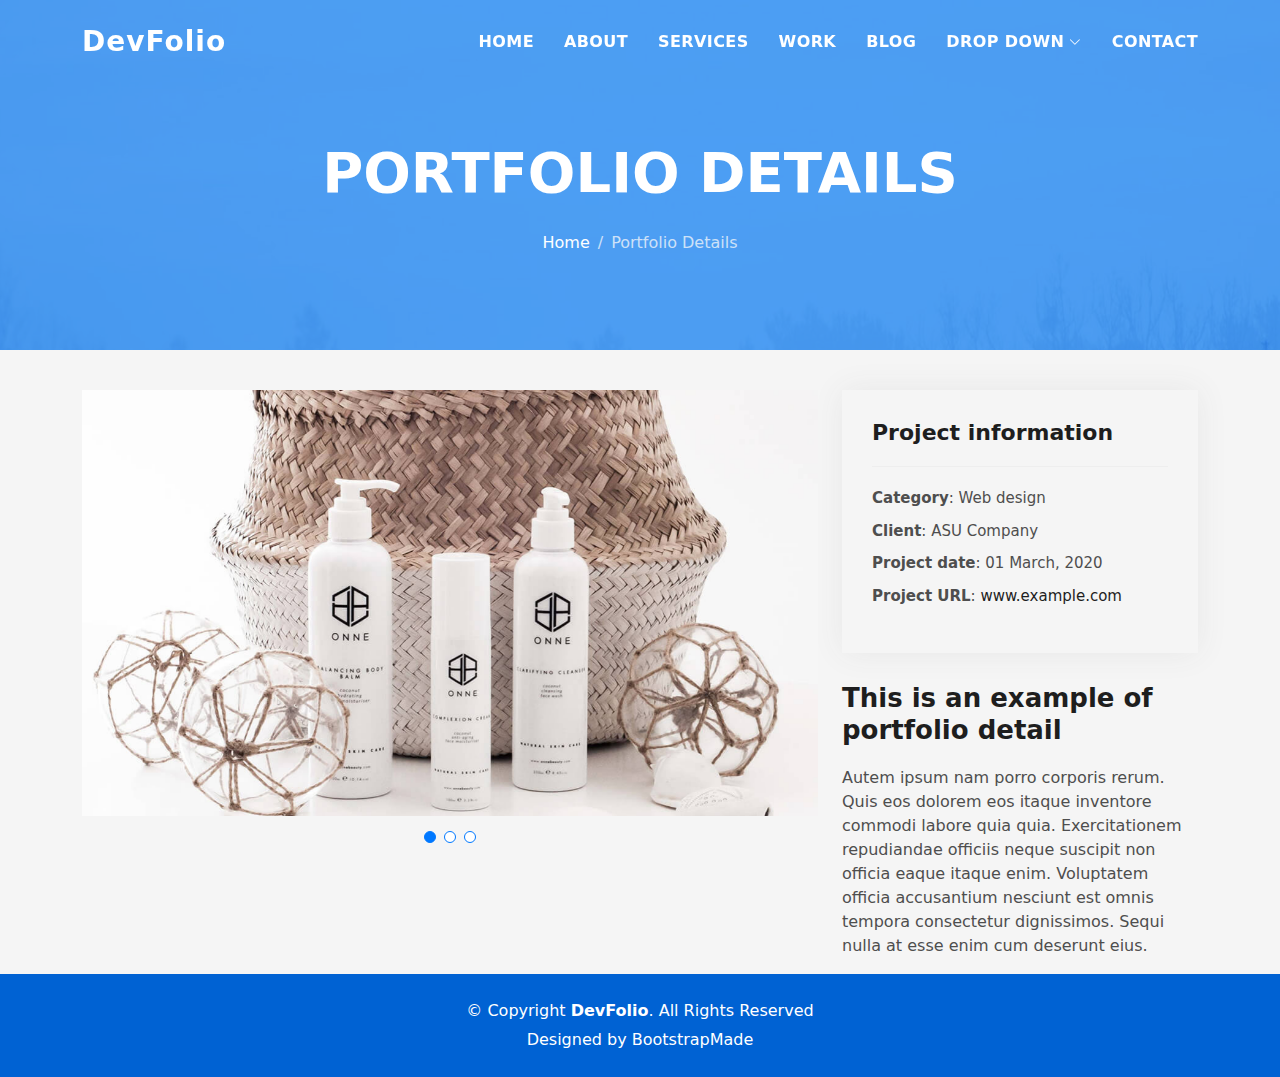
<file: portfolio-details.html>
<!DOCTYPE html>
<html lang="en">

<head>
  <meta charset="utf-8">
  <meta content="width=device-width, initial-scale=1.0" name="viewport">

  <title>DevFolio Bootstrap Portfolio Template - Portfolio Details</title>
  <meta content="" name="description">
  <meta content="" name="keywords">

  <!-- Favicons -->
  <link href="assets/img/favicon.png" rel="icon">
  <link href="assets/img/apple-touch-icon.png" rel="apple-touch-icon">

  <!-- Vendor CSS Files -->
  <link href="assets/vendor/bootstrap/css/bootstrap.min.css" rel="stylesheet">
  <link href="assets/vendor/bootstrap-icons/bootstrap-icons.css" rel="stylesheet">
  <link href="assets/vendor/glightbox/css/glightbox.min.css" rel="stylesheet">
  <link href="assets/vendor/swiper/swiper-bundle.min.css" rel="stylesheet">

  <!-- Template Main CSS File -->
  <link href="assets/css/style.css" rel="stylesheet">

  <!-- =======================================================
  * Template Name: DevFolio - v4.8.1
  * Template URL: https://bootstrapmade.com/devfolio-bootstrap-portfolio-html-template/
  * Author: BootstrapMade.com
  * License: https://bootstrapmade.com/license/
  ======================================================== -->
</head>

<body>

  <!-- ======= Header ======= -->
  <header id="header" class="fixed-top">
    <div class="container d-flex align-items-center justify-content-between">

      <h1 class="logo"><a href="index.html">DevFolio</a></h1>
      <!-- Uncomment below if you prefer to use an image logo -->
      <!-- <a href="index.html" class="logo"><img src="assets/img/logo.png" alt="" class="img-fluid"></a>-->

      <nav id="navbar" class="navbar">
        <ul>
          <li><a class="nav-link scrollto " href="#hero">Home</a></li>
          <li><a class="nav-link scrollto" href="#about">About</a></li>
          <li><a class="nav-link scrollto" href="#services">Services</a></li>
          <li><a class="nav-link scrollto " href="#work">Work</a></li>
          <li><a class="nav-link scrollto " href="#blog">Blog</a></li>
          <li class="dropdown"><a href="#"><span>Drop Down</span> <i class="bi bi-chevron-down"></i></a>
            <ul>
              <li><a href="#">Drop Down 1</a></li>
              <li class="dropdown"><a href="#"><span>Deep Drop Down</span> <i class="bi bi-chevron-right"></i></a>
                <ul>
                  <li><a href="#">Deep Drop Down 1</a></li>
                  <li><a href="#">Deep Drop Down 2</a></li>
                  <li><a href="#">Deep Drop Down 3</a></li>
                  <li><a href="#">Deep Drop Down 4</a></li>
                  <li><a href="#">Deep Drop Down 5</a></li>
                </ul>
              </li>
              <li><a href="#">Drop Down 2</a></li>
              <li><a href="#">Drop Down 3</a></li>
              <li><a href="#">Drop Down 4</a></li>
            </ul>
          </li>
          <li><a class="nav-link scrollto" href="#contact">Contact</a></li>
        </ul>
        <i class="bi bi-list mobile-nav-toggle"></i>
      </nav><!-- .navbar -->

    </div>
  </header><!-- End Header -->

  <div class="hero hero-single route bg-image" style="background-image: url(assets/img/overlay-bg.jpg)">
    <div class="overlay-mf"></div>
    <div class="hero-content display-table">
      <div class="table-cell">
        <div class="container">
          <h2 class="hero-title mb-4">Portfolio Details</h2>
          <ol class="breadcrumb d-flex justify-content-center">
            <li class="breadcrumb-item">
              <a href="#">Home</a>
            </li>
            <li class="breadcrumb-item active">Portfolio Details</li>
          </ol>
        </div>
      </div>
    </div>
  </div>

  <main id="main">

    <!-- ======= Portfolio Details Section ======= -->
    <section id="portfolio-details" class="portfolio-details">
      <div class="container">

        <div class="row gy-4">

          <div class="col-lg-8">
            <div class="portfolio-details-slider swiper">
              <div class="swiper-wrapper align-items-center">

                <div class="swiper-slide">
                  <img src="assets/img/portfolio-details-1.jpg" alt="">
                </div>

                <div class="swiper-slide">
                  <img src="assets/img/portfolio-details-2.jpg" alt="">
                </div>

                <div class="swiper-slide">
                  <img src="assets/img/portfolio-details-3.jpg" alt="">
                </div>

              </div>
              <div class="swiper-pagination"></div>
            </div>
          </div>

          <div class="col-lg-4">
            <div class="portfolio-info">
              <h3>Project information</h3>
              <ul>
                <li><strong>Category</strong>: Web design</li>
                <li><strong>Client</strong>: ASU Company</li>
                <li><strong>Project date</strong>: 01 March, 2020</li>
                <li><strong>Project URL</strong>: <a href="#">www.example.com</a></li>
              </ul>
            </div>
            <div class="portfolio-description">
              <h2>This is an example of portfolio detail</h2>
              <p>
                Autem ipsum nam porro corporis rerum. Quis eos dolorem eos itaque inventore commodi labore quia quia. Exercitationem repudiandae officiis neque suscipit non officia eaque itaque enim. Voluptatem officia accusantium nesciunt est omnis tempora consectetur dignissimos. Sequi nulla at esse enim cum deserunt eius.
              </p>
            </div>
          </div>

        </div>

      </div>
    </section><!-- End Portfolio Details Section -->

  </main><!-- End #main -->

  <!-- ======= Footer ======= -->
  <footer>
    <div class="container">
      <div class="row">
        <div class="col-sm-12">
          <div class="copyright-box">
            <p class="copyright">&copy; Copyright <strong>DevFolio</strong>. All Rights Reserved</p>
            <div class="credits">
              <!--
              All the links in the footer should remain intact.
              You can delete the links only if you purchased the pro version.
              Licensing information: https://bootstrapmade.com/license/
              Purchase the pro version with working PHP/AJAX contact form: https://bootstrapmade.com/buy/?theme=DevFolio
            -->
              Designed by <a href="https://bootstrapmade.com/">BootstrapMade</a>
            </div>
          </div>
        </div>
      </div>
    </div>
  </footer><!-- End  Footer -->

  <div id="preloader"></div>
  <a href="#" class="back-to-top d-flex align-items-center justify-content-center"><i class="bi bi-arrow-up-short"></i></a>

  <!-- Vendor JS Files -->
  <script src="assets/vendor/purecounter/purecounter_vanilla.js"></script>
  <script src="assets/vendor/bootstrap/js/bootstrap.bundle.min.js"></script>
  <script src="assets/vendor/glightbox/js/glightbox.min.js"></script>
  <script src="assets/vendor/swiper/swiper-bundle.min.js"></script>
  <script src="assets/vendor/typed.js/typed.min.js"></script>
  <script src="assets/vendor/php-email-form/validate.js"></script>

  <!-- Template Main JS File -->
  <script src="assets/js/main.js"></script>

</body>

</html>
</file>
<file: assets/css/style.css>
/**
* Template Name: DevFolio - v4.8.1
* Template URL: https://bootstrapmade.com/devfolio-bootstrap-portfolio-html-template/
* Author: BootstrapMade.com
* License: https://bootstrapmade.com/license/
*/

/*--------------------------------------------------------------
# General
--------------------------------------------------------------*/
body {
  background-color: #f5f5f5;
  color: #4e4e4e;
}

h1,
h2,
h3,
h4,
h5,
h6 {
  color: #1e1e1e;
}

a {
  color: #1e1e1e;
  text-decoration: none;
  transition: all 0.5s ease-in-out;
}

a:hover {
  color: #0078ff;
  text-decoration: none;
  transition: all 0.5s ease-in-out;
}

.p-r {
  position: relative;
}

.color-a {
  text-decoration: none;
  color: #0078ff;
}

.color-d {
  color: #f5f5f5;
}

.color-text-a {
  text-decoration: none;
  color: #4e4e4e;
}

.box-shadow,
.card-blog,
.work-box,
.service-box,
.paralax-mf {
  box-shadow: 0 13px 8px -10px rgba(0, 0, 0, 0.1);
}

.box-shadow-a,
.button:hover {
  text-decoration: none;
  box-shadow: 0 0 0 4px #cde1f8;
}

.display-5 {
  font-size: 2.5rem;
  font-weight: 300;
  line-height: 1.1;
}

.display-6 {
  font-size: 2rem;
  font-weight: 300;
  line-height: 1.1;
}

.avatar {
  width: 32px;
  height: 32px;
  margin-right: 4px;
  overflow: hidden;
}

.bg-image {
  background-repeat: no-repeat;
  background-attachment: fixed;
  background-size: cover;
  background-position: center center;
}

@media (max-width: 1024px) {
  .bg-image {
    background-attachment: scroll;
  }
}

.overlay-mf {
  background-color: #0078ff;
}

.overlay-mf {
  position: absolute;
  top: 0;
  left: 0px;
  padding: 0;
  height: 100%;
  width: 100%;
  opacity: 0.7;
}

.paralax-mf {
  position: relative;
  padding: 8rem 0;
}

.display-table {
  width: 100%;
  height: 100%;
  display: table;
}

.table-cell {
  display: table-cell;
  vertical-align: middle;
}

/*--/ Sections /--*/
.sect-4 {
  padding: 4rem 0;
}

.sect-pt4 {
  padding-top: 4rem;
}

.sect-mt4 {
  margin-top: 4rem;
}

/*--/ Title s /--*/
.title-s {
  font-weight: 600;
  color: #1e1e1e;
  font-size: 1.1rem;
}

/*--/ Title A /--*/
.title-box {
  margin-bottom: 4rem;
}

.title-a {
  text-decoration: none;
  font-size: 3rem;
  font-weight: bold;
  text-transform: uppercase;
}

.subtitle-a {
  text-decoration: none;
  color: #4e4e4e;
}

.line-mf {
  width: 40px;
  height: 5px;
  background-color: #0078ff;
  margin: 0 auto;
}

/*--/ Title Left /--*/
.title-box-2 {
  margin-bottom: 3rem;
}

.title-left {
  font-size: 2rem;
  position: relative;
}

.title-left:before {
  content: "";
  position: absolute;
  height: 3px;
  background-color: #0078ff;
  width: 100px;
  bottom: -12px;
}

/*------/ Box /------*/
.box-pl2 {
  padding-left: 2rem;
}

.box-shadow-full {
  padding: 3rem 1.25rem;
  position: relative;
  background-color: #fff;
  margin-bottom: 3rem;
  z-index: 2;
  box-shadow: 0 1px 1px 0 rgba(0, 0, 0, 0.06), 0 2px 5px 0 rgba(0, 0, 0, 0.2);
}

@media (min-width: 768px) {
  .box-shadow-full {
    padding: 3rem;
  }
}

/*------/ Socials /------*/
.socials {
  padding: 1.5rem 0;
}

.socials ul li {
  display: inline-block;
}

.socials .ico-circle {
  height: 40px;
  width: 40px;
  font-size: 1.2rem;
  border-radius: 50%;
  line-height: 1.6;
  margin: 0 15px 0 0;
  box-shadow: 0 0 0 3px #0078ff;
  transition: all 500ms ease;
}

.socials .ico-circle:hover {
  background-color: #0078ff;
  color: #fff;
  box-shadow: 0 0 0 3px #cde1f8;
  transition: all 500ms ease;
}

/*------/ Ul resect /------*/
.ul-resect,
.widget-tags ul,
.widget-sidebar .list-sidebar,
.box-comments .list-comments,
.blog-wrapper .post-meta ul,
.list-ico,
.socials ul {
  list-style: none;
  padding-left: 0;
  margin-bottom: 0;
}

.list-ico {
  line-height: 2;
}

.list-ico span {
  color: #0078ff;
  margin-right: 10px;
}

/*------/ Ico Circle /------*/
.ico-circle {
  height: 100px;
  width: 100px;
  font-size: 2rem;
  border-radius: 50%;
  line-height: 1.55;
  margin: 0 auto;
  text-align: center;
  box-shadow: 0 0 0 10px #0078ff;
  display: block;
}

/*------/ Owl Carousel /------*/
.owl-theme .owl-dots {
  text-align: center;
  margin-top: 18px;
}

.owl-theme .owl-dots .owl-dot {
  display: inline-block;
}

.owl-theme .owl-dots .owl-dot span {
  width: 18px;
  height: 7px;
  margin: 5px 5px;
  background: #cde1f8;
  border: 0px solid #cde1f8;
  display: block;
  transition: all 0.6s ease-in-out;
  cursor: pointer;
}

.owl-theme .owl-dots .owl-dot:hover span {
  background-color: #cde1f8;
}

.owl-theme .owl-dots .owl-dot.active span {
  background-color: #1B1B1B;
  width: 25px;
}

/*--/ Scrolltop s /--*/
.scrolltop-mf {
  position: relative;
  display: none;
}

.scrolltop-mf span {
  z-index: 999;
  position: fixed;
  width: 42px;
  height: 42px;
  background-color: #0078ff;
  opacity: 0.7;
  font-size: 1.6rem;
  line-height: 1.5;
  text-align: center;
  color: #fff;
  top: auto;
  left: auto;
  right: 30px;
  bottom: 50px;
  cursor: pointer;
  border-radius: 50%;
}

/*--------------------------------------------------------------
# Back to top button
--------------------------------------------------------------*/
.back-to-top {
  position: fixed;
  visibility: hidden;
  opacity: 0;
  right: 15px;
  bottom: 15px;
  z-index: 996;
  background: #0078ff;
  width: 40px;
  height: 40px;
  border-radius: 50px;
  transition: all 0.4s;
}

.back-to-top i {
  font-size: 28px;
  color: #fff;
  line-height: 0;
}

.back-to-top:hover {
  background: #298eff;
  color: #fff;
}

.back-to-top.active {
  visibility: visible;
  opacity: 1;
}

/*------/ Prelaoder /------*/
#preloader {
  position: fixed;
  top: 0;
  left: 0;
  right: 0;
  bottom: 0;
  z-index: 9999;
  overflow: hidden;
  background: #fff;
}

#preloader:before {
  content: "";
  position: fixed;
  top: calc(50% - 30px);
  left: calc(50% - 30px);
  border: 6px solid #f2f2f2;
  border-top: 6px solid #0078ff;
  border-radius: 50%;
  width: 60px;
  height: 60px;
  -webkit-animation: animate-preloader 1s linear infinite;
  animation: animate-preloader 1s linear infinite;
}

@-webkit-keyframes animate-preloader {
  0% {
    transform: rotate(0deg);
  }

  100% {
    transform: rotate(360deg);
  }
}

@keyframes animate-preloader {
  0% {
    transform: rotate(0deg);
  }

  100% {
    transform: rotate(360deg);
  }
}

/*------/ Button /------*/
.button {
  display: inline-block;
  padding: 0.3rem 0.6rem;
  text-align: center;
  vertical-align: middle;
  -webkit-user-select: none;
  -moz-user-select: none;
  user-select: none;
  font-size: 1rem;
  border-radius: 0.3rem;
  border: 1px solid transparent;
  transition: all 500ms ease;
  cursor: pointer;
}

.button:focus {
  outline: 0;
}

.button:hover {
  background-color: #0062d3;
  color: #fff;
  transition: all 500ms ease;
}

.button-a {
  text-decoration: none;
  background-color: #0078ff;
  color: #fff;
  border-color: #cde1f8;
}

.button-big {
  padding: 0.9rem 2.3rem;
  font-size: 1.2rem;
}

.button-rouded {
  border-radius: 5rem;
}

.btn-lg {
  padding: 0.5rem 1rem;
  font-size: 1.25rem;
  line-height: 1.5;
  border-radius: 0.3rem;
}

/*--------------------------------------------------------------
# Header
--------------------------------------------------------------*/
#header {
  transition: all 0.5s;
  z-index: 997;
  padding: 20px 0;
}

#header .logo {
  font-size: 28px;
  margin: 0;
  padding: 0;
  font-weight: 600;
  letter-spacing: 1px;
}

#header .logo a {
  color: #fff;
}

#header .logo img {
  max-height: 40px;
}

#header.header-scrolled {
  background: rgba(0, 0, 0, 0.9);
  padding: 12px 0;
}

/*--------------------------------------------------------------
# Navigation Menu
--------------------------------------------------------------*/
/**
* Desktop Navigation 
*/
.navbar {
  padding: 0;
}

.navbar ul {
  margin: 0;
  padding: 0;
  display: flex;
  list-style: none;
  align-items: center;
}

.navbar li {
  position: relative;
}

.navbar>ul>li {
  white-space: nowrap;
  padding: 10px 0 10px 30px;
}

.navbar a,
.navbar a:focus {
  display: flex;
  align-items: center;
  justify-content: space-between;
  color: #fff;
  font-size: 16px;
  font-weight: 600;
  padding: 0;
  white-space: nowrap;
  transition: 0.3s;
  letter-spacing: 0.4px;
  position: relative;
  text-transform: uppercase;
}

.navbar a i,
.navbar a:focus i {
  font-size: 12px;
  line-height: 0;
  margin-left: 5px;
}

.navbar>ul>li>a:before {
  content: "";
  position: absolute;
  width: 100%;
  height: 2px;
  bottom: -6px;
  left: 0;
  width: 0;
  background-color: #fff;
  visibility: hidden;
  transition: all 0.3s ease-in-out 0s;
}

.navbar a:hover:before,
.navbar li:hover>a:before,
.navbar .active:before {
  visibility: visible;
  width: 80%;
}

.navbar a:hover,
.navbar .active,
.navbar .active:focus,
.navbar li:hover>a {
  color: #fff;
}

.navbar .dropdown ul {
  display: block;
  position: absolute;
  left: 30px;
  top: calc(100% + 30px);
  margin: 0;
  padding: 10px 0;
  z-index: 99;
  opacity: 0;
  visibility: hidden;
  background: #fff;
  box-shadow: 0px 0px 30px rgba(127, 137, 161, 0.25);
  transition: 0.3s;
}

.navbar .dropdown ul li {
  min-width: 200px;
}

.navbar .dropdown ul a {
  padding: 10px 20px;
  font-size: 14px;
  text-transform: none;
  color: #4e4e4e;
}

.navbar .dropdown ul a i {
  font-size: 12px;
}

.navbar .dropdown ul a:hover,
.navbar .dropdown ul .active:hover,
.navbar .dropdown ul li:hover>a {
  color: #0078ff;
}

.navbar .dropdown:hover>ul {
  opacity: 1;
  top: 100%;
  visibility: visible;
}

.navbar .dropdown .dropdown ul {
  top: 0;
  left: calc(100% - 30px);
  visibility: hidden;
}

.navbar .dropdown .dropdown:hover>ul {
  opacity: 1;
  top: 0;
  left: 100%;
  visibility: visible;
}

@media (max-width: 1366px) {
  .navbar .dropdown .dropdown ul {
    left: -90%;
  }

  .navbar .dropdown .dropdown:hover>ul {
    left: -100%;
  }
}

/**
* Mobile Navigation 
*/
.mobile-nav-toggle {
  color: #fff;
  font-size: 28px;
  cursor: pointer;
  display: none;
  line-height: 0;
  transition: 0.5s;
}

@media (max-width: 991px) {
  .mobile-nav-toggle {
    display: block;
  }

  .navbar ul {
    display: none;
  }
}

.navbar-mobile {
  position: fixed;
  overflow: hidden;
  top: 0;
  right: 0;
  left: 0;
  bottom: 0;
  background: rgba(78, 78, 78, 0.9);
  transition: 0.3s;
  z-index: 999;
}

.navbar-mobile .mobile-nav-toggle {
  position: absolute;
  top: 15px;
  right: 15px;
}

.navbar-mobile ul {
  display: block;
  position: absolute;
  top: 55px;
  right: 15px;
  bottom: 15px;
  left: 15px;
  padding: 10px 0;
  background-color: #fff;
  overflow-y: auto;
  transition: 0.3s;
}

.navbar-mobile>ul>li {
  padding: 0;
}

.navbar-mobile a:hover:before,
.navbar-mobile li:hover>a:before,
.navbar-mobile .active:before {
  visibility: hidden;
}

.navbar-mobile a,
.navbar-mobile a:focus {
  padding: 10px 20px;
  font-size: 15px;
  color: #4e4e4e;
}

.navbar-mobile a:hover,
.navbar-mobile .active,
.navbar-mobile li:hover>a {
  color: #0078ff;
}

.navbar-mobile .getstarted,
.navbar-mobile .getstarted:focus {
  margin: 15px;
}

.navbar-mobile .dropdown ul {
  position: static;
  display: none;
  margin: 10px 20px;
  padding: 10px 0;
  z-index: 99;
  opacity: 1;
  visibility: visible;
  background: #fff;
  box-shadow: 0px 0px 30px rgba(127, 137, 161, 0.25);
}

.navbar-mobile .dropdown ul li {
  min-width: 200px;
}

.navbar-mobile .dropdown ul a {
  padding: 10px 20px;
}

.navbar-mobile .dropdown ul a i {
  font-size: 12px;
}

.navbar-mobile .dropdown ul a:hover,
.navbar-mobile .dropdown ul .active:hover,
.navbar-mobile .dropdown ul li:hover>a {
  color: #0078ff;
}

.navbar-mobile .dropdown>.dropdown-active {
  display: block;
}

/*--------------------------------------------------------------
# Hero Section
--------------------------------------------------------------*/
.hero {
  height: 100vh;
  position: relative;
  color: #fff;
}

.hero .hero-content {
  text-align: center;
  position: absolute;
}

.hero .overlay-itro {
  background-color: rgba(0, 0, 0, 0.6);
  position: absolute;
  top: 0;
  left: 0px;
  padding: 0;
  height: 100%;
  width: 100%;
  opacity: 0.9;
}

.hero .hero-title {
  color: #fff;
  font-weight: 600;
  font-size: 3rem;
}

@media (min-width: 768px) {
  .hero .hero-title {
    font-size: 4.5rem;
  }
}

.hero .hero-subtitle {
  font-size: 1.5rem;
  font-weight: 600;
}

@media (min-width: 768px) {
  .hero .hero-subtitle {
    font-size: 2.5rem;
  }
}

.hero .text-slider-items {
  display: none;
}

.hero-single {
  height: 350px;
}

.hero-single .hero-content {
  margin-top: 30px;
}

.hero-single .hero-title {
  text-transform: uppercase;
  font-size: 3rem;
}

@media (min-width: 768px) {
  .hero-single .hero-title {
    font-size: 3.5rem;
  }
}

.hero-single .breadcrumb {
  background-color: transparent;
  color: #0078ff;
}

.hero-single .breadcrumb .breadcrumb-item:before {
  color: #cde1f8;
}

.hero-single .breadcrumb .breadcrumb-item.active {
  color: #cde1f8;
}

.hero-single .breadcrumb a {
  color: #fff;
}

/*--------------------------------------------------------------
# About
--------------------------------------------------------------*/
.about-mf .box-shadow-full {
  padding-top: 4rem;
  padding-bottom: 4rem;
}

.about-mf .about-img {
  margin-bottom: 2rem;
}

.about-mf .about-img img {
  margin-left: 10px;
}

@media (min-width: 767px) {
  .about-mf .box-pl2 {
    margin-top: 3rem;
    padding-left: 0rem;
  }
}

.skill-mf span {
  color: #4e4e4e;
}

.skill-mf .progress {
  background-color: #cde1f8;
  margin: 0.5rem 0 1.2rem 0;
  border-radius: 0;
  height: 0.7rem;
}

.skill-mf .progress .progress-bar {
  height: 0.7rem;
  background-color: #0078ff;
}

/*--------------------------------------------------------------
# Services
--------------------------------------------------------------*/
.service-box {
  background-color: #fff;
  padding: 2.5rem 1.3rem;
  border-radius: 1rem;
  margin-bottom: 3rem;
  text-align: center;
}

.service-box:hover .ico-circle {
  transition: all 500ms ease;
  color: #fff;
  background-color: #0078ff;
  box-shadow: 0 0 0 10px #cde1f8;
}

.service-box .service-ico {
  margin-bottom: 1rem;
  color: #1e1e1e;
}

.service-box .ico-circle {
  transition: all 500ms ease;
  display: inline-flex;
  align-items: center;
  justify-content: center;
}

.service-box .ico-circle i {
  line-height: 0;
  font-size: 40px;
}

.service-box .s-title {
  font-size: 1.4rem;
  text-transform: uppercase;
  text-align: center;
  padding: 0.4rem 0;
}

.service-box .s-description {
  color: #4e4e4e;
}

/*--------------------------------------------------------------
# Counter
--------------------------------------------------------------*/
.counter-box {
  color: #fff;
  text-align: center;
}

@media (min-width: 577px) {
  .counter-box {
    margin-bottom: 1.8rem;
  }
}

.counter-ico {
  margin-bottom: 1rem;
}

.counter-ico .ico-circle {
  height: 60px;
  width: 60px;
  line-height: 1.5;
  box-shadow: 0 0 0 10px #cde1f8;
}

.counter-num .counter {
  font-size: 2rem;
  margin-bottom: 0;
}

/*--------------------------------------------------------------
# Portfolio
--------------------------------------------------------------*/
.work-box {
  margin-bottom: 3rem;
  -webkit-backface-visibility: hidden;
  backface-visibility: hidden;
  background-color: #fff;
}

.work-box:hover img {
  transform: scale(1.3);
}

.work-img {
  height: 1000px; /* HB */
  display: block;
  overflow: hidden;
}

.work-img img {
  transition: all 1s;
}

.work-content {
  padding: 2rem 3% 1rem 4%;
}

.work-content .w-more {
  color: #4e4e4e;
  font-size: 0.8rem;
}

.work-content .w-more .w-ctegory {
  color: #0078ff;
}

.work-content .w-like {
  font-size: 2.5rem;
  color: #0078ff;
  float: right;
}

.work-content .w-like a {
  color: #0078ff;
}

.work-content .w-like .num-like {
  font-size: 0.7rem;
}

.w-title {
  font-size: 1.2rem;
}

/*--------------------------------------------------------------
# Portfolio Details
--------------------------------------------------------------*/
.portfolio-details {
  padding-top: 40px;
}

.portfolio-details .portfolio-details-slider img {
  width: 100%;
}

.portfolio-details .portfolio-details-slider .swiper-pagination {
  margin-top: 20px;
  position: relative;
}

.portfolio-details .portfolio-details-slider .swiper-pagination .swiper-pagination-bullet {
  width: 12px;
  height: 12px;
  background-color: #fff;
  opacity: 1;
  border: 1px solid #0078ff;
}

.portfolio-details .portfolio-details-slider .swiper-pagination .swiper-pagination-bullet-active {
  background-color: #0078ff;
}

.portfolio-details .portfolio-info {
  padding: 30px;
  box-shadow: 0px 0 30px rgba(78, 78, 78, 0.08);
}

.portfolio-details .portfolio-info h3 {
  font-size: 22px;
  font-weight: 700;
  margin-bottom: 20px;
  padding-bottom: 20px;
  border-bottom: 1px solid #eee;
}

.portfolio-details .portfolio-info ul {
  list-style: none;
  padding: 0;
  font-size: 15px;
}

.portfolio-details .portfolio-info ul li+li {
  margin-top: 10px;
}

.portfolio-details .portfolio-description {
  padding-top: 30px;
}

.portfolio-details .portfolio-description h2 {
  font-size: 26px;
  font-weight: 700;
  margin-bottom: 20px;
}

.portfolio-details .portfolio-description p {
  padding: 0;
}

/*--------------------------------------------------------------
# Testimonials
--------------------------------------------------------------*/
.testimonial-box {
  color: #fff;
  text-align: center;
}

.testimonial-box .author-test {
  margin-top: 1rem;
}

.testimonial-box .author-test img {
  margin: 0 auto;
}

.testimonial-box .author {
  color: #fff;
  text-transform: uppercase;
  font-weight: 600;
  margin: 1rem 0;
  display: block;
  font-size: 1.4rem;
}

.testimonial-box .comit {
  font-size: 2rem;
  color: #0078ff;
  background-color: #fff;
  width: 52px;
  height: 52px;
  display: block;
  margin: 0 auto;
  border-radius: 50%;
  line-height: 1.6;
}

@media (min-width: 768px) {
  .testimonial-box .description {
    padding: 0 5rem;
  }
}

@media (min-width: 992px) {
  .testimonial-box .description {
    padding: 0 8rem;
  }
}

@media (min-width: 1200px) {
  .testimonial-box .description {
    padding: 0 13rem;
  }
}

.swiper-pagination {
  margin-top: 20px;
  position: relative;
}

.swiper-pagination .swiper-pagination-bullet {
  width: 12px;
  height: 12px;
  background-color: rgba(255, 255, 255, 0.4);
  opacity: 1;
}

.swiper-pagination .swiper-pagination-bullet-active {
  background-color: #fff;
}

/*--------------------------------------------------------------
# Contact
--------------------------------------------------------------*/
.footer-paralax {
  padding: 4rem 0 0 0;
}

.contact-mf {
  margin-top: 4rem;
}

@media (min-width: 767px) {
  .contact-mf .box-pl2 {
    margin-top: 3rem;
    padding-left: 0rem;
  }
}

.php-email-form .error-message {
  display: none;
  color: #fff;
  background: #ed3c0d;
  text-align: center;
  padding: 15px;
  font-weight: 600;
}

.php-email-form .sent-message {
  display: none;
  color: #fff;
  background: #18d26e;
  text-align: center;
  padding: 15px;
  font-weight: 600;
}

.php-email-form .loading {
  display: none;
  background: #fff;
  text-align: center;
  padding: 15px;
}

.php-email-form .loading:before {
  content: "";
  display: inline-block;
  border-radius: 50%;
  width: 24px;
  height: 24px;
  margin: 0 10px -6px 0;
  border: 3px solid #18d26e;
  border-top-color: #eee;
  -webkit-animation: animate-loading 1s linear infinite;
  animation: animate-loading 1s linear infinite;
}

.php-email-form input,
.php-email-form textarea {
  border-radius: 0;
  box-shadow: none;
  font-size: 14px;
}

.php-email-form input:focus,
.php-email-form textarea:focus {
  border-color: #0078ff;
}

.php-email-form input {
  padding: 10px 15px;
}

.php-email-form textarea {
  padding: 12px 15px;
  margin-bottom: 0;
}

.php-email-form button[type=submit] {
  background: #0078ff;
  border: 0;
  padding: 10px 24px;
  color: #fff;
  transition: 0.4s;
}

.php-email-form button[type=submit]:hover {
  background: #3393ff;
}

@-webkit-keyframes animate-loading {
  0% {
    transform: rotate(0deg);
  }

  100% {
    transform: rotate(360deg);
  }
}

@keyframes animate-loading {
  0% {
    transform: rotate(0deg);
  }

  100% {
    transform: rotate(360deg);
  }
}

/*--------------------------------------------------------------
# Blog
--------------------------------------------------------------*/
@media (min-width: 767px) {
  .card-blog {
    margin-bottom: 3rem;
  }
}

.card-blog .card-body {
  position: relative;
}

.card-blog .card-category-box {
  position: absolute;
  text-align: center;
  top: -16px;
  left: 15px;
  right: 15px;
  line-height: 25px;
  overflow: hidden;
}

.card-blog .card-category {
  display: inline-block;
  color: #fff;
  padding: 0 15px 5px;
  overflow: hidden;
  background-color: #0078ff;
  border-radius: 4px;
}

.card-blog .card-category .category {
  color: #fff;
  display: inline-block;
  text-transform: uppercase;
  font-size: 0.7rem;
  letter-spacing: 0.1px;
  margin-bottom: 0;
}

.card-blog .card-title {
  font-size: 1.3rem;
  margin-top: 0.6rem;
}

.card-blog .card-description {
  color: #4e4e4e;
}

.card-blog .post-author {
  display: inline-block;
}

.card-blog .post-date {
  color: #4e4e4e;
  display: inline-block;
  float: right;
}

/*--------------------------------------------------------------
# Blog Single
--------------------------------------------------------------*/
.post-box,
.form-comments,
.box-comments,
.widget-sidebar {
  padding: 2rem;
  background-color: #fff;
  margin-bottom: 3rem;
}

@media (min-width: 768px) {

  .post-box,
  .form-comments,
  .box-comments,
  .widget-sidebar {
    padding: 3rem;
  }
}

.blog-wrapper .article-title {
  font-size: 1.5rem;
}

@media (min-width: 768px) {
  .blog-wrapper .article-title {
    font-size: 1.9rem;
  }
}

.blog-wrapper .post-meta {
  margin: 1rem 0;
}

.blog-wrapper .post-meta ul {
  border-left: 4px solid #0078ff;
  margin-top: 1rem;
}

.blog-wrapper .post-meta ul li {
  display: inline-block;
  margin-left: 15px;
}

.blog-wrapper .post-meta ul a {
  color: #0078ff;
}

.blog-wrapper .post-meta ul span {
  color: #1e1e1e;
}

.blog-wrapper .blockquote {
  border-left: 4px solid #0078ff;
  padding: 18px;
  font-style: italic;
}

/*------/ Comments /------*/
.box-comments .list-comments li {
  padding-bottom: 40px;
}

.box-comments .list-comments .comment-avatar {
  display: table-cell;
  vertical-align: top;
}

.box-comments .list-comments .comment-avatar img {
  width: 80px;
  height: 80px;
}

.box-comments .list-comments .comment-author {
  font-size: 1.3rem;
}

@media (min-width: 768px) {
  .box-comments .list-comments .comment-author {
    font-size: 1.5rem;
  }
}

.box-comments .list-comments .comment-details {
  display: table-cell;
  vertical-align: top;
  padding-left: 25px;
}

.box-comments .list-comments a {
  color: #0078ff;
}

.box-comments .list-comments span {
  color: #1e1e1e;
  font-style: italic;
}

.box-comments .comment-children {
  margin-left: 40px;
}

/*------/ Sidebar /------*/
.widget-sidebar .sidebar-title {
  font-size: 1.6rem;
  font-weight: 600;
  border-left: 5px solid #0078ff;
  padding-left: 15px;
  text-transform: uppercase;
  margin-bottom: 1.5rem;
}

.widget-sidebar .list-sidebar li {
  position: relative;
  padding: 6px 0 6px 24px;
}

.widget-sidebar .list-sidebar li:before {
  position: absolute;
  content: "";
  width: 10px;
  height: 1px;
  left: 0;
  background-color: #0078ff;
  top: 20px;
}

.sidebar-search input {
  background-color: #fff;
  border-radius: 0;
  transition: all 0.5s ease-in-out;
}

.sidebar-search .btn-search {
  background-color: #0078ff;
  border-color: #0078ff;
  border-radius: 0;
  padding-left: 20px;
  padding-right: 20px;
}

.widget-tags ul li {
  display: inline-block;
  background-color: #0078ff;
  padding: 0.2rem 0.6rem;
  margin-bottom: 0.5rem;
  border-radius: 15px;
}

.widget-tags ul li a {
  color: #fff;
}

/*--------------------------------------------------------------
# Footer
--------------------------------------------------------------*/
footer {
  text-align: center;
  color: #fff;
  padding: 25px 0;
  background: #0062d3;
}

footer .copyright {
  margin-bottom: 0.3rem;
}

footer .credits {
  margin-bottom: 0;
}

footer .credits a {
  color: #fff;
}
</file>
